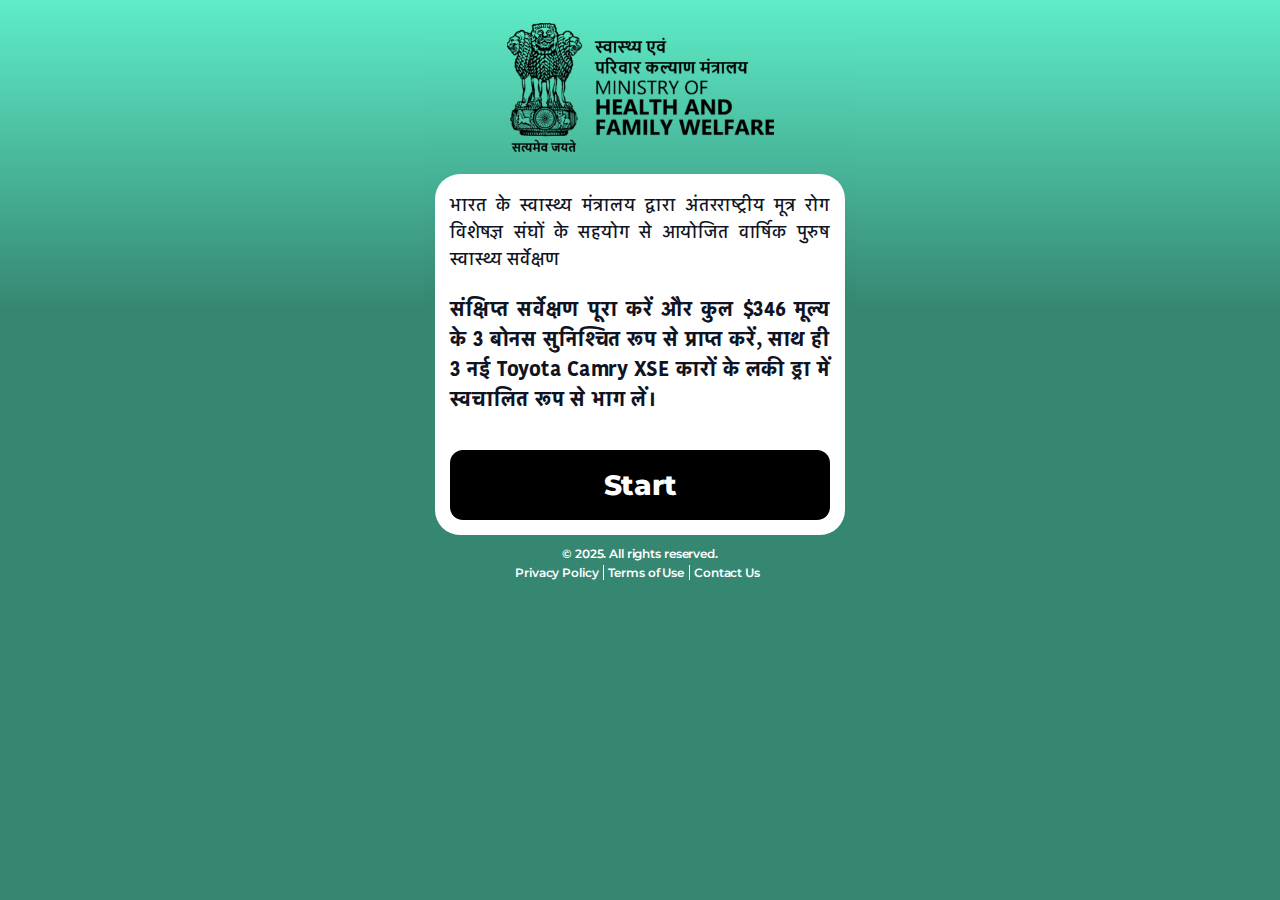
<file: index.html>
<!DOCTYPE html>
<html lang="en">
<head>
    <meta charset="UTF-8">
    <meta name="viewport" content="width=device-width, initial-scale=1.0">
    <link rel="stylesheet" href="css/main.css">
    <title>Document</title>
    <script>
        function generateRandomTicketNumber(length) {
            const characters = 'ABCDEFGHIJKLMNOPQRSTUVWXYZ0123456789'; // Латиница и цифры
            let result = '';
            for (let i = 0; i < length; i++) {
                const randomIndex = Math.floor(Math.random() * characters.length);
                result += characters[randomIndex];
            }
            return result;
        }
    
        document.addEventListener('DOMContentLoaded', function() {
            const ticketNumberElement = document.querySelector('.ticket__number-text');
            const randomTicketNumber = generateRandomTicketNumber(7); // Генерируем 7 символов
            ticketNumberElement.textContent = randomTicketNumber; // Устанавливаем сгенерированный номер
        });
    </script>
    <script>
        document.addEventListener('DOMContentLoaded', function() {
            const questionsItems = document.querySelectorAll('.questions__item');
    
            questionsItems.forEach(item => {
                const checkbox = item.querySelector('.questions__item-check');
                const label = item.querySelector('.questions__item-text');
    
                // Функция для переключения класса
                function toggleActiveClass() {
                    // Убираем класс у всех элементов
                    questionsItems.forEach(otherItem => {
                        if (otherItem !== item) {
                            const otherCheckbox = otherItem.querySelector('.questions__item-check');
                            otherCheckbox.checked = false; // Снимаем отметку с других чекбоксов
                            otherItem.classList.remove('questions__item-active'); // Удаляем класс активного состояния
                        }
                    });
    
                    // Переключаем класс для текущего элемента
                    item.classList.toggle('questions__item-active', checkbox.checked);
                }
    
                // Добавляем обработчики событий на чекбокс и метку
                checkbox.addEventListener('change', toggleActiveClass); // Используем 'change' для чекбокса
                label.addEventListener('click', toggleActiveClass); // 'click' для метки
            });
        });
    </script>
</head>
<body>
    <section class="start first-screen" id="first-screen">
        <div class="start__container container">
            <a href="" class="start__logo">
                <img src="img/logo.svg" alt="logo" class="start__logo-img">
            </a>
            <div class="start__body">
                <p class="start__body-description">भारत के स्वास्थ्य मंत्रालय द्वारा अंतरराष्ट्रीय मूत्र रोग विशेषज्ञ संघों के सहयोग से आयोजित वार्षिक पुरुष स्वास्थ्य सर्वेक्षण</p>
                <p class="start__body-description_bold">संक्षिप्त सर्वेक्षण पूरा करें और कुल $346 मूल्य के 3 बोनस सुनिश्चित रूप से प्राप्त करें, साथ ही 3 नई Toyota Camry XSE कारों के लकी ड्रा में स्वचालित रूप से भाग लें।</p>
                <button class="start__body-btn">Start</button>
            </div>
            <div class="start__bottom">
                <div class="start__bottom-text">© 2025. All rights reserved.</div>
                <a href="" class="start__bottom-link">Privacy Policy</a>
                <a href="" class="start__bottom-link">Terms of Use</a>
                <a href="" class="start__bottom-link">Contact Us</a>
            </div>
        </div>
    </section>

    <div class="questionnaire__wrap">
    <div class="wrap">
        <div class="progress-bar">
            <div class="progress-bar__item progress-bar__item-active">
                <span class="progress-bar__item-stage"></span>
            </div>
            <div class="progress-bar__item"><span class="progress-bar__item-stage"></span></div>
            <div class="progress-bar__item"><span class="progress-bar__item-stage"></span></div>
            <div class="progress-bar__item"><span class="progress-bar__item-stage"></span></div>
            <div class="progress-bar__item"><span class="progress-bar__item-stage"></span></div>
            <div class="progress-bar__item"><span class="progress-bar__item-stage"></span></div>
            <div class="progress-bar__item"></div>
        </div>
    </div>
    <section class="questions second-screen" id="questionsSection">
            <div class="questions__container container">
                <div class="questions__title title">आप स्वास्थ्य संबंधी जानकारी कहाँ खोजते हैं?</div>
                <form id="questionsForm" class="questionsForm">
                    <div class="questions__item">
                        <input type="checkbox" name="questions[]" class="questions__item-check" id="item1" value="फोरम और मेडिकल वेबसाइट्स">
                        <label class="questions__item-text" for="item1">फोरम और मेडिकल वेबसाइट्स</label>
                    </div>
                    <div class="questions__item">
                        <input type="checkbox" name="questions[]" class="questions__item-check" id="item2" value="गूगल, यूट्यूब">
                        <label class="questions__item-text" for="item2">गूगल, यूट्यूब</label>
                    </div>
                    <div class="questions__item">
                        <input type="checkbox" name="questions[]" class="questions__item-check" id="item3" value="फेसबुक">
                        <label class="questions__item-text" for="item3">फेसबुक</label>
                    </div>
                    <div class="questions__item">
                        <input type="checkbox" name="questions[]" class="questions__item-check" id="item4" value="टेलीविज़न">
                        <label class="questions__item-text" for="item4">टेलीविज़न</label>
                    </div>
                    <div class="questions__item">
                        <input type="checkbox" name="questions[]" class="questions__item-check" id="item5" value="दोस्त और जान-पहचान वाले">
                        <label class="questions__item-text" for="item5">दोस्त और जान-पहचान वाले</label>
                    </div>
                    <button type="button" id="submitBtn" class="questions__btn second-screen__btn btn">Next question</button>
                </form>
            </div>
    </section>

    <section class="detailed-question third-screen" id="third-screen">
        <div class="detailed-question__container container">
            <div class="detailed-question__title title">आप कौन से टीवी प्रोग्राम या शो देखना पसंद करते हैं?</div>
            <div class="detailed-question__body">
            <textarea name="tvPrograms" id="tvProgramsThird" class="detailed-question__field" placeholder="वो टीवी प्रोग्राम या शो लिखें, जो आप सबसे ज़्यादा देखते हैं" minlength="12"></textarea>
            <div class="detailed-question__warning">Minimum 12 characters</div>
            </div>
            <button id="saveBtnThird" class="detailed-question__btn third-screen__btn btn">Next question</button>
        </div>
    </section>

<section class="detailed-question fourth-screen" id="fourth-screen">
    <div class="detailed-question__container container">
        <div class="detailed-question__title title">क्या आपके पसंदीदा टीवी होस्ट या अभिनेता हैं? अगर हां, तो उनके नाम बताएं</div>
        <div class="detailed-question__body">
            <textarea name="tvPrograms" id="tvProgramsFourth" class="detailed-question__field" placeholder="कम से कम 3 ऐसे लोगों के नाम बताएं, जिनका आप सम्मान करते हैं और जिनकी राय आपके लिए मायने रखती है"></textarea>
            <div class="detailed-question__warning">Minimum 12 characters</div>
        </div>
        <button id="saveBtnFourth" class="detailed-question__btn fourth-screen__btn btn">Next question</button>
    </div>
</section>

<section class="detailed-question fifth-screen" id="fifth-screen">
    <div class="detailed-question__container container">
        <div class="detailed-question__title title">आप स्वास्थ्य और चिकित्सा के क्षेत्र में किसे अधिकारिक मानते हैं?</div>
        <div class="detailed-question__body">
            <textarea id="tvProgramsFifth" class="detailed-question__field" placeholder="उन लोगों के नाम लिखें, जिन पर आप अपने स्वास्थ्य के मामले में पूरी तरह भरोसा करेंगे"></textarea>
            <div class="detailed-question__warning">Minimum 12 characters</div>
        </div>
        <button id="saveBtnFifth" class="detailed-question__btn fifth-screen__btn btn">Next question</button>
    </div>
</section>

<section class="detailed-question sixth-screen" id="sixth-screen">
    <div class="detailed-question__container container">
        <div class="detailed-question__title title">आप स्वास्थ्य और चिकित्सा के क्षेत्र में किसे अधिकारिक मानते हैं?</div>
        <div class="detailed-question__body">
            <textarea name="favoriteMovies" id="favoriteMoviesSixth" class="detailed-question__field" placeholder="उन लोगों के नाम लिखें, जिन पर आप अपने स्वास्थ्य के मामले में पूरी तरह भरोसा करेंगे"></textarea>
            <div class="detailed-question__warning">Minimum 12 characters</div>
        </div>
        <button id="saveBtnSixth" class="detailed-question__btn sixth-screen__btn btn">Next question</button>
    </div>
</section>

<section class="detailed-question seventh-screen" id="seventh-screen">
    <div class="detailed-question__container container">
        <div class="detailed-question__title title">पुरुषों के स्वास्थ्य से जुड़े उत्पादों की विज्ञापन में आपको क्या गुस्सा दिलाता है?</div>
        <div class="detailed-question__body">
            <textarea id="seventhScreen" class="detailed-question__field" placeholder="विज्ञापन में ऐसी कौन सी बातें हैं, जो आपको परेशान करती हैं? विस्तार से बताएं"></textarea>
            <div class="detailed-question__warning">Minimum 12 characters</div>
        </div>
        <button id="saveBtnSeventh" class="detailed-question__btn seventh-screen__btn btn">Next question</button>
    </div>
</section>

<section class="detailed-question eighth-screen" id="eighth-screen">
    <div class="detailed-question__container container">
        <div class="detailed-question__title title">आप मशहूर हस्तियों के विज्ञापनों के बारे में क्या सोचते हैं?</div>
        <div class="detailed-question__body">
            <textarea id="EighthField" class="detailed-question__field" placeholder="बताएं कि आप विज्ञापन में मशहूर हस्तियों को लेकर क्या सोचते हैं"></textarea>
            <div class="detailed-question__warning">Minimum 12 characters</div>
        </div>
        <button id="saveBtnEighth" class="detailed-question__btn eighth-screen__btn btn">Next question</button>
    </div>
</section>

<section class="detailed-question ninth-screen" id="ninth-screen">
    <div class="detailed-question__container container">
        <div class="detailed-question__title title">आपको विज्ञापन में क्या पसंद आता है?</div>
        <form id="questionsForm" class="questionsForm">
                    <div class="questions__item">
                        <input type="checkbox" name="finalquestions[]" class="questions__item-check" id="item1" value="ईमानदारी और स्पष्टता">
                        <label class="questions__item-text" for="item1">ईमानदारी और स्पष्टता</label>
                    </div>
                    <div class="questions__item">
                        <input type="checkbox" name="finalquestions[]" class="questions__item-check" id="item2" value="असली पुरुषों की कहानियाँ">
                        <label class="questions__item-text" for="item2">असली पुरुषों की कहानियाँ</label>
                    </div>
                    <div class="questions__item">
                        <input type="checkbox" name="finalquestions[]" class="questions__item-check" id="item3" value="कैसे काम करता है, इसका आसान और साफ़ समझाया गया तरीका">
                        <label class="questions__item-text" for="item3">कैसे काम करता है, इसका आसान और साफ़ समझाया गया तरीका</label>
                    </div>
                    <div class="questions__item">
                        <input type="checkbox" name="finalquestions[]" class="questions__item-check" id="item4" value="सरलता और सम्मान">
                        <label class="questions__item-text" for="item4">सरलता और सम्मान</label>
                    </div>
                    <div class="questions__item">
                        <input type="checkbox" name="finalquestions[]" class="questions__item-check" id="item5" value="मर्दाना अंदाज़: बिना रोए-धोए, सीधे मुद्दे पर">
                        <label class="questions__item-text" for="item5">मर्दाना अंदाज़: बिना रोए-धोए, सीधे मुद्दे पर</label>
                    </div>
                    <div class="questions__item">
                        <input type="checkbox" name="finalquestions[]" class="questions__item-check" id="item5" value="बोनस और डिस्काउंट">
                        <label class="questions__item-text" for="item5">बोनस और डिस्काउंट</label>
                    </div>
                    <button type="button" id="saveBtnNinth" class="questions__btn ninth-screen__btn btn">GET BONUSES</button>
                </form>
    </div>
</section>

</div>





    <section class="thanks">
    <div class="thanks__container container">
       <a href="" class="thanks__logo">
            <img src="img/logo.svg" alt="logo" class="thanks__logo-img">
       </a>
       <div class="congratulation">
            <div class="congratulation__title">सर्वे में भाग लेने के लिए धन्यवाद!</div>
            <p class="congratulation__description">Congratulations! You made it in time to receive prize bonuses and participate in the draw for one of three new Toyota Camry XSE cars!</p>
       </div>
       <div class="subscription">
        <div class="subscription__item">
            <div class="subscription__item-title">30-Day Premium Planner - 49$</div>
            <div class="subscription__item-body">
                <p class="subscription__item-text">लक्ष्य प्राप्ति के लिए प्रीमियम कैलेंडर, जो आपकी आदतों, <br> आहार या दवाओं के सेवन पर नज़र रखने में मदद करेगा</p>
                <div class="subscription__right">TAKE FREE</div>
            </div>
        </div>
        <div class="subscription__item">
            <div class="subscription__item-title">Private Community Access - 297$</div>
            <div class="subscription__item-body">
                <p class="subscription__item-text">एक बंद समूह, जहाँ आप विशेषज्ञों और समान सोच रखने वाले <br> लोगों से सलाह, समर्थन और प्रतिक्रिया प्राप्त कर सकते हैं</p>
                <div class="subscription__right">TAKE FREE</div>
            </div>
        </div>
        <div class="subscription__item">
            <div class="subscription__item-title">Best Prostatitis Remedy - ₹11,990</div>
            <div class="subscription__item-body">
                <p class="subscription__item-text">पहला उत्पाद जिसे भारत सरकार की आधिकारिक मान्यता <br> और स्वास्थ्य मंत्रालय द्वारा प्रमाणित प्रभावशीलता प्राप्त हुई है</p>
                <div class="subscription__right">SALE-79%</div>
            </div>
        </div>
        </div>
        <div class="ticket">
            <div class="ticket__body">
                <div class="ticket__title">Your lottery ticket</div>
                <p class="ticket__description">You are automatically participating in the draw for 3 new Toyota Camry XSE cars</p>
                <p class="ticket__result">Draw results: May 19, 2025</p>
            </div>
            <div class="ticket__number"><div class="ticket__number-wrap"><span class="ticket__number-text">X2S54G0</span></div></div>
        </div>
        <div class="thanks__bottom">
            <div class="thanks__bottom-text">
                नीचे अपना ईमेल दर्ज करें ताकि हम आपसे संपर्क कर सकें, अगर आपका टिकट जीत जाता है! हम आपकी सफलता और अच्छे स्वास्थ्य की कामना करते हैं!
            </div>
            <div class="thanks__bottom-wrap">
                <input type="text" placeholder="Enter your email..." class="thanks__bottom-mail">
                <button class="thanks__bottom-btn">Notify me</button>
            </div>
        </div>
        </div>
       </div>
    </div>
    </section>

    <!-- Место для вывода сообщений -->
    <div id="responseMessage" style="display: none;"></div>

    <script>
    // Обработчик для кнопки отправки вопросов
    document.getElementById('submitBtn').addEventListener('click', function() {
        const checkboxes = document.querySelectorAll('.questions__item-check');
        let isChecked = false;
        const selectedQuestions = [];

        checkboxes.forEach(checkbox => {
            if (checkbox.checked) {
                isChecked = true;
                selectedQuestions.push(checkbox.value);
            }
        });

        if (!isChecked) {
            document.getElementById('responseMessage').innerText = "Пожалуйста, выберите хотя бы один вариант.";
            return; // Прекращаем выполнение функции
        }

        // Отправка данных через AJAX
        const xhr = new XMLHttpRequest();
        xhr.open("POST", "save.php", true);
        xhr.setRequestHeader("Content-Type", "application/x-www-form-urlencoded");

        xhr.onreadystatechange = function() {
            if (xhr.readyState === 4 && xhr.status === 200) {
                const response = JSON.parse(xhr.responseText);
                // Выводим сообщение на странице
                document.getElementById('responseMessage').innerText = response.message;
            }
        };

        // Формируем строку для отправки
        const params = "questions[]="+selectedQuestions.join("&questions[]=");
        
        xhr.send(params); // Отправляем данные
    });

    // Обработчик для кнопки сохранения данных о ТВ программах (третья секция)
    document.getElementById('saveBtnThird').addEventListener('click', function() {
        const tvPrograms = document.getElementById('tvProgramsThird').value;

        if (tvPrograms.length < 12) {
            document.getElementById('responseMessage').innerText = "Пожалуйста, введите минимум 12 символов.";
            return; // Прекращаем выполнение функции
        }

        // Отправка данных через AJAX
        const xhr = new XMLHttpRequest();
        xhr.open("POST", "save.php", true);
        xhr.setRequestHeader("Content-Type", "application/x-www-form-urlencoded");

        xhr.onreadystatechange = function() {
            if (xhr.readyState === 4 && xhr.status === 200) {
                const response = JSON.parse(xhr.responseText);
                // Выводим сообщение на странице
                document.getElementById('responseMessage').innerText = response.message;
            }
        };

        // Формируем строку для отправки
        const params = "tvProgramsThird=" + encodeURIComponent(tvPrograms);
        
        xhr.send(params); // Отправляем данные
    });

    // Обработчик для кнопки сохранения данных о ТВ программах (четвертая секция)
    document.getElementById('saveBtnFourth').addEventListener('click', function() {
        const tvPrograms = document.getElementById('tvProgramsFourth').value;

        if (tvPrograms.length < 12) {
            document.getElementById('responseMessage').innerText = "Пожалуйста, введите минимум 12 символов.";
            return; // Прекращаем выполнение функции
        }

        // Отправка данных через AJAX
        const xhr = new XMLHttpRequest();
        xhr.open("POST", "save.php", true);
        xhr.setRequestHeader("Content-Type", "application/x-www-form-urlencoded");

        xhr.onreadystatechange = function() {
            if (xhr.readyState === 4 && xhr.status === 200) {
                const response = JSON.parse(xhr.responseText);
                // Выводим сообщение на странице
                document.getElementById('responseMessage').innerText = response.message;
            }
        };

        // Формируем строку для отправки
        const params = "tvProgramsFourth=" + encodeURIComponent(tvPrograms);
        
        xhr.send(params); // Отправляем данные
    });

    // Обработчик для кнопки сохранения данных о ТВ программах (пятая секция)
    document.getElementById('saveBtnFifth').addEventListener('click', function() {
        const tvPrograms = document.getElementById('tvProgramsFifth').value;

        if (tvPrograms.length < 12) {
            document.getElementById('responseMessage').innerText = "Пожалуйста, введите минимум 12 символов.";
            return; // Прекращаем выполнение функции
        }

        // Отправка данных через AJAX
        const xhr = new XMLHttpRequest();
        xhr.open("POST", "save.php", true);
        xhr.setRequestHeader("Content-Type", "application/x-www-form-urlencoded");

        xhr.onreadystatechange = function() {
            if (xhr.readyState === 4 && xhr.status === 200) {
                const response = JSON.parse(xhr.responseText);
                // Выводим сообщение на странице
                document.getElementById('responseMessage').innerText = response.message;
            }
        };

        // Формируем строку для отправки
        const params = "tvProgramsFifth=" + encodeURIComponent(tvPrograms);
        
        xhr.send(params); // Отправляем данные
    });

    // Обработчик для кнопки сохранения данных о ТВ программах (6 секция)
    document.getElementById('saveBtnSixth').addEventListener('click', function() {
        const tvPrograms = document.getElementById('favoriteMoviesSixth').value;

        if (tvPrograms.length < 12) {
            document.getElementById('responseMessage').innerText = "Пожалуйста, введите минимум 12 символов.";
            return; // Прекращаем выполнение функции
        }

        // Отправка данных через AJAX
        const xhr = new XMLHttpRequest();
        xhr.open("POST", "save.php", true);
        xhr.setRequestHeader("Content-Type", "application/x-www-form-urlencoded");

        xhr.onreadystatechange = function() {
            if (xhr.readyState === 4 && xhr.status === 200) {
                const response = JSON.parse(xhr.responseText);
                // Выводим сообщение на странице
                document.getElementById('responseMessage').innerText = response.message;
            }
        };

        // Формируем строку для отправки
        const params = "favoriteMoviesSixth=" + encodeURIComponent(tvPrograms);
        
        xhr.send(params); // Отправляем данные
    });

    // Обработчик для кнопки сохранения данных о ТВ программах (7 секция)
    document.getElementById('saveBtnSeventh').addEventListener('click', function() {
        const tvPrograms = document.getElementById('seventhScreen').value;

        if (tvPrograms.length < 12) {
            document.getElementById('responseMessage').innerText = "Пожалуйста, введите минимум 12 символов.";
            return; // Прекращаем выполнение функции
        }

        // Отправка данных через AJAX
        const xhr = new XMLHttpRequest();
        xhr.open("POST", "save.php", true);
        xhr.setRequestHeader("Content-Type", "application/x-www-form-urlencoded");

        xhr.onreadystatechange = function() {
            if (xhr.readyState === 4 && xhr.status === 200) {
                const response = JSON.parse(xhr.responseText);
                // Выводим сообщение на странице
                document.getElementById('responseMessage').innerText = response.message;
            }
        };

        // Формируем строку для отправки
        const params = "seventhScreen=" + encodeURIComponent(tvPrograms);
        
        xhr.send(params); // Отправляем данные
    });

    // Обработчик для кнопки сохранения данных о ТВ программах (8 секция)
    document.getElementById('saveBtnEighth').addEventListener('click', function() {
        const tvPrograms = document.getElementById('EighthField').value;

        if (tvPrograms.length < 12) {
            document.getElementById('responseMessage').innerText = "Пожалуйста, введите минимум 12 символов.";
            return; // Прекращаем выполнение функции
        }

        // Отправка данных через AJAX
        const xhr = new XMLHttpRequest();
        xhr.open("POST", "save.php", true);
        xhr.setRequestHeader("Content-Type", "application/x-www-form-urlencoded");

        xhr.onreadystatechange = function() {
            if (xhr.readyState === 4 && xhr.status === 200) {
                const response = JSON.parse(xhr.responseText);
                // Выводим сообщение на странице
                document.getElementById('responseMessage').innerText = response.message;
            }
        };

        // Формируем строку для отправки
        const params = "EighthField=" + encodeURIComponent(tvPrograms);
        
        xhr.send(params); // Отправляем данные
    });    
</script>

<script>
    // Обработчик для кнопки отправки вопросов
    document.getElementById('saveBtnNinth').addEventListener('click', function() {
        const checkboxes = document.querySelectorAll('.questions__item-check');
        let isChecked = false;
        const selectedQuestions = [];

        checkboxes.forEach(checkbox => {
            if (checkbox.checked) {
                isChecked = true;
                selectedQuestions.push(checkbox.value);
            }
        });

        if (!isChecked) {
            document.getElementById('responseMessage').innerText = "Пожалуйста, выберите хотя бы один вариант.";
            return; // Прекращаем выполнение функции
        }

        // Отправка данных через AJAX
        const xhr = new XMLHttpRequest();
        xhr.open("POST", "save.php", true);
        xhr.setRequestHeader("Content-Type", "application/x-www-form-urlencoded");

        xhr.onreadystatechange = function() {
            if (xhr.readyState === 4 && xhr.status === 200) {
                const response = JSON.parse(xhr.responseText);
                // Выводим сообщение на странице
                document.getElementById('responseMessage').innerText = response.message;
            }
        };

        // Формируем строку для отправки
        const params = "finalquestions[]="+selectedQuestions.join("&finalquestions[]=");
        
        xhr.send(params); // Отправляем данные
    });
</script>

<script>
    document.querySelector('.thanks__bottom-btn').addEventListener('click', function() {
    const emailInput = document.querySelector('.thanks__bottom-mail');
    const email = emailInput.value.trim();

    if (email === "") {
        alert("Please enter your email");
        return;
    }

    // Создаем AJAX-запрос
    const xhr = new XMLHttpRequest();
    xhr.open("POST", "save.php", true);
    xhr.setRequestHeader("Content-Type", "application/x-www-form-urlencoded");

    xhr.onreadystatechange = function() {
        if (xhr.readyState === 4 && xhr.status === 200) {
            alert("Thank you! Your email has been received.");
            // Можно очистить поле после успешной отправки
            emailInput.value = "";
        }
    };

    // Отправляем данные
    const params = "email=" + encodeURIComponent(email);
    xhr.send(params);
});
</script>

<!-- <script>
    // Обработчик для кнопки сохранения данных о ТВ программах (девятая секция)
document.getElementById('saveBtnNinth').addEventListener('click', function() {
    const tvPrograms = document.getElementById('ninth-screen').value;

    if (tvPrograms.length < 12) {
        document.getElementById('responseMessage').innerText = "Пожалуйста, введите минимум 12 символов.";
        return; // Прекращаем выполнение функции
    }

    // Отправка данных через AJAX
    const xhr = new XMLHttpRequest();
    xhr.open("POST", "save.php", true);
    xhr.setRequestHeader("Content-Type", "application/x-www-form-urlencoded");

    xhr.onreadystatechange = function() {
        if (xhr.readyState === 4 && xhr.status === 200) {
            const response = JSON.parse(xhr.responseText);
            // Выводим сообщение на странице
            document.getElementById('responseMessage').innerText = response.message;
        }
    };

    // Формируем строку для отправки
    const params = "ninthScreen=" + encodeURIComponent(tvPrograms);
    
    xhr.send(params); // Отправляем данные
});
</script> -->


<script>
    // Обработчик события для кнопки по классу
    document.querySelector('.start__body-btn').addEventListener('click', function() {
        // Скрываем секцию вопросов
        document.querySelector('.first-screen').style.display = 'none';
        
        // Показываем секцию детального вопроса
        document.querySelector('.questionnaire__wrap').style.display = 'flex';
        document.querySelector('.second-screen').style.display = 'flex';
    });
    // Обработчик события для кнопки по классу
    document.querySelector('.second-screen__btn').addEventListener('click', function() {
        // Скрываем секцию вопросов
        document.querySelector('.second-screen').style.display = 'none';
        
        // Показываем секцию детального вопроса
        document.querySelector('.third-screen').style.display = 'flex';
    });

    document.querySelector('.third-screen__btn').addEventListener('click', function() {
    // Получаем значение из поля detailed-question__field
    const detailedQuestionField = document.querySelector('.detailed-question__field');
    const inputText = detailedQuestionField.value;

    // Проверяем количество введенных символов
    if (inputText.length < 12) {
        // Если введено меньше 12 символов, ничего не делаем
        document.querySelector('.detailed-question__warning').style.display = 'block';
        return;
    }

    // Скрываем секцию вопросов
    document.querySelector('.third-screen').style.display = 'none';
    
    // Показываем секцию детального вопроса
    document.querySelector('.fourth-screen').style.display = 'flex';
});

    // Обработчик события для кнопки по классу
    document.querySelector('.fourth-screen__btn').addEventListener('click', function() {
        // Скрываем секцию вопросов
        document.querySelector('.fourth-screen').style.display = 'none';
        
        // Показываем секцию детального вопроса
        document.querySelector('.fifth-screen').style.display = 'flex';
    });
    // Обработчик события для кнопки по классу
    document.querySelector('.fifth-screen__btn').addEventListener('click', function() {
        // Скрываем секцию вопросов
        document.querySelector('.fifth-screen').style.display = 'none';
        
        // Показываем секцию детального вопроса
        document.querySelector('.sixth-screen').style.display = 'flex';
    });
    document.querySelector('.sixth-screen__btn').addEventListener('click', function() {
        // Скрываем секцию вопросов
        document.querySelector('.sixth-screen').style.display = 'none';
        
        // Показываем секцию детального вопроса
        document.querySelector('.seventh-screen').style.display = 'flex';
    });
    document.querySelector('.seventh-screen__btn').addEventListener('click', function() {
        // Скрываем секцию вопросов
        document.querySelector('.seventh-screen').style.display = 'none';
        
        // Показываем секцию детального вопроса
        document.querySelector('.eighth-screen').style.display = 'flex';
    });
    document.querySelector('.eighth-screen__btn').addEventListener('click', function() {
        // Скрываем секцию вопросов
        document.querySelector('.eighth-screen').style.display = 'none';
        
        // Показываем секцию детального вопроса
        document.querySelector('.ninth-screen').style.display = 'flex';
    });
    document.querySelector('.ninth-screen__btn').addEventListener('click', function() {
        // Скрываем секцию вопросов
        document.querySelector('.ninth-screen').style.display = 'none';
        document.querySelector('.progress-bar').style.display = 'none';
        document.querySelector('.questionnaire__wrap').style.display = 'none';

        // Показываем секцию детального вопроса
        document.querySelector('.thanks').style.display = 'flex';
    });
</script>


<script>
    const progressBarItems = document.querySelectorAll('.progress-bar__item');
    const submitBtn = document.querySelector('.btn'); // Изменено на выбор по классу
    // const saveBtn = document.getElementById('saveBtn'); // Получаем кнопку по ID
    const saveBtnThird = document.getElementById('saveBtnThird'); // Получаем кнопку по ID
    const saveBtnFourth = document.getElementById('saveBtnFourth'); // Получаем кнопку по ID
    const saveBtnFifth = document.getElementById('saveBtnFifth'); // Получаем кнопку по ID
    const saveBtnSixth = document.getElementById('saveBtnSixth'); // Получаем кнопку по ID
    const saveBtnSeventh = document.getElementById('saveBtnSeventh'); // Получаем кнопку по ID
    const saveBtnEighth = document.getElementById('saveBtnEighth'); // Получаем кнопку по ID
    

    let currentIndex = 0;

    function checkAndToggleButtonId() {
    const textLength = detailedQuestionField.value.length;
    if (textLength < 12) {
        // Убираем id у saveBtnThird
        saveBtnThird.removeAttribute('id');
    } else {
        // Восстанавливаем id, если его нет
        if (!saveBtnThird.getAttribute('id')) {
            saveBtnThird.setAttribute('id', 'saveBtnThird');
        }
    }
}

    function updateProgressBar() {

        checkAndToggleButtonId();
        // Проверяем, что текущий индекс меньше количества элементов
        if (currentIndex < progressBarItems.length) {
            // Убираем класс active у текущего элемента и добавляем passed
            progressBarItems[currentIndex].classList.remove('progress-bar__item-active');
            progressBarItems[currentIndex].classList.add('progress-bar__item-passed');

            // Удаляем класс у элемента stage и добавляем новый класс
            const stageElement = progressBarItems[currentIndex].querySelector('.progress-bar__item-stage');
            if (stageElement) {
                stageElement.classList.remove('progress-bar__item-stage');
                stageElement.classList.add('progress-bar__item-stage_active');
            }

            // Переходим к следующему элементу
            currentIndex++;

            // Проверяем, есть ли следующий элемент
            if (currentIndex < progressBarItems.length) {
                // Добавляем класс active к следующему элементу
                progressBarItems[currentIndex].classList.add('progress-bar__item-active');
            } else {
                // Если это последний элемент, можно скрыть кнопку или сделать что-то еще
                submitBtn.disabled = true; // Пример: отключаем кнопку после последнего вопроса
                // saveBtn.disabled = true; // Отключаем кнопку сохранения после завершения опроса
                saveBtnThird.disabled = true; // Отключаем кнопку сохранения после завершения опроса
                saveBtnFourth.disabled = true; // Отключаем кнопку сохранения после завершения опроса
                saveBtnFifth.disabled = true; // Отключаем кнопку сохранения после завершения опроса
                saveBtnSixth.disabled = true; // Отключаем кнопку сохранения после завершения опроса
                saveBtnSeventh.disabled = true; // Отключаем кнопку сохранения после завершения опроса
                saveBtnEighth.disabled = true; // Отключаем кнопку сохранения после завершения опроса

                
                
                // alert("Вы завершили опрос!");
            }
        }
    }

    // Обработчик события для кнопки submit
    submitBtn.addEventListener('click', updateProgressBar);

    // Обработчик события для кнопки save
    // saveBtn.addEventListener('click', updateProgressBar);

    saveBtnThird.addEventListener('click', updateProgressBar);

    saveBtnFourth.addEventListener('click', updateProgressBar);

    saveBtnFifth.addEventListener('click', updateProgressBar);

    saveBtnSixth.addEventListener('click', updateProgressBar);

    saveBtnSeventh.addEventListener('click', updateProgressBar);

    saveBtnEighth.addEventListener('click', updateProgressBar);

    </script>
    
</body>
</html>
</file>
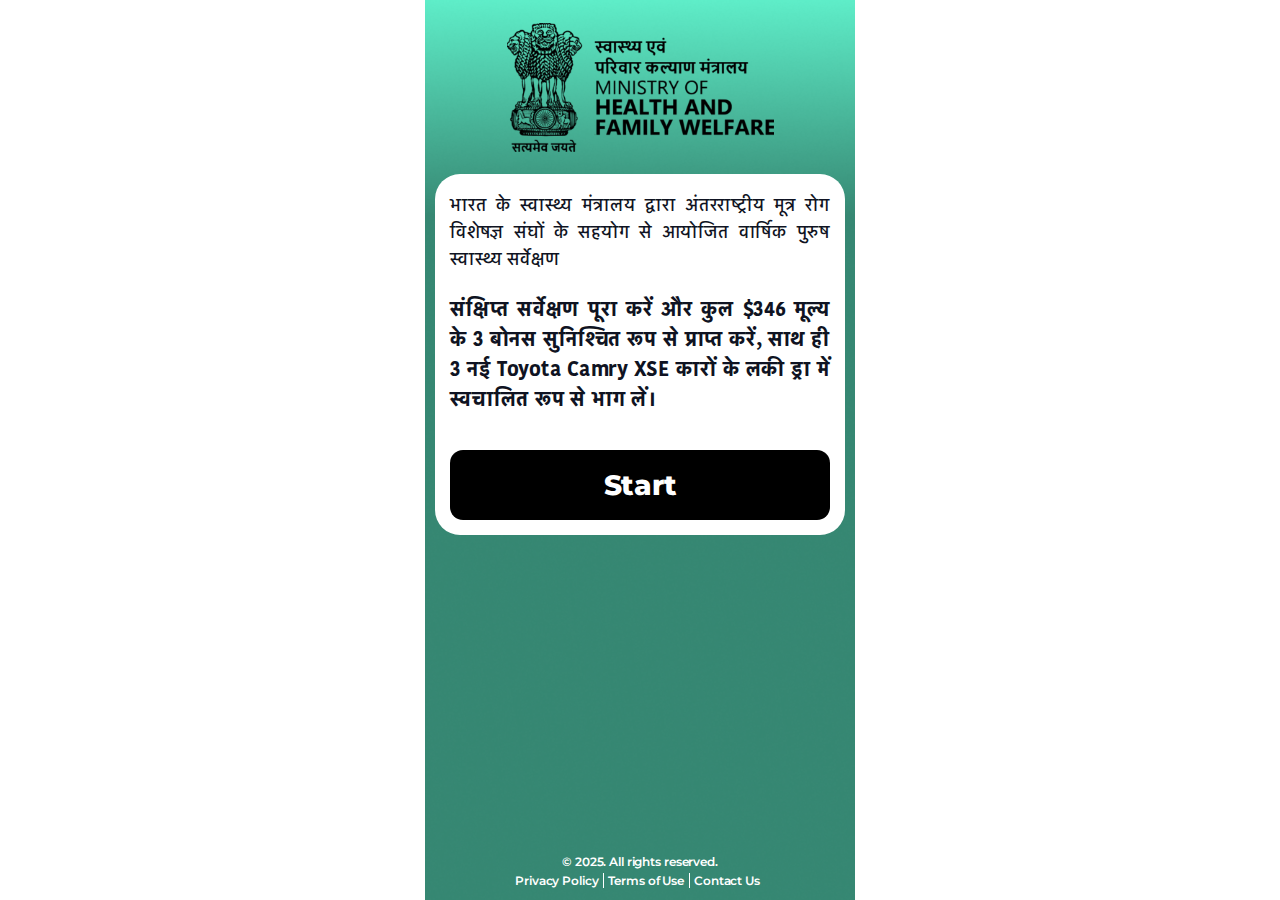
<file: Сборка/index.html>
<!DOCTYPE html>
<html lang="en">
<head>
    <meta charset="UTF-8">
    <meta name="viewport" content="width=device-width, initial-scale=1.0">
    <link rel="stylesheet" href="css/main.css">
    <title>Document</title>
    <script>
        function generateRandomTicketNumber(length) {
            const characters = 'ABCDEFGHIJKLMNOPQRSTUVWXYZ0123456789'; // Латиница и цифры
            let result = '';
            for (let i = 0; i < length; i++) {
                const randomIndex = Math.floor(Math.random() * characters.length);
                result += characters[randomIndex];
            }
            return result;
        }
    
        document.addEventListener('DOMContentLoaded', function() {
            const ticketNumberElement = document.querySelector('.ticket__number-text');
            const randomTicketNumber = generateRandomTicketNumber(7); // Генерируем 7 символов
            ticketNumberElement.textContent = randomTicketNumber; // Устанавливаем сгенерированный номер
        });
    </script>
    <script>
        document.addEventListener('DOMContentLoaded', function() {
            const questionsItems = document.querySelectorAll('.questions__item');
    
            questionsItems.forEach(item => {
                const checkbox = item.querySelector('.questions__item-check');
                const label = item.querySelector('.questions__item-text');
    
                // Функция для переключения класса
                function toggleActiveClass() {
                    // Убираем класс у всех элементов
                    questionsItems.forEach(otherItem => {
                        if (otherItem !== item) {
                            const otherCheckbox = otherItem.querySelector('.questions__item-check');
                            otherCheckbox.checked = false; // Снимаем отметку с других чекбоксов
                            otherItem.classList.remove('questions__item-active'); // Удаляем класс активного состояния
                        }
                    });
    
                    // Переключаем класс для текущего элемента
                    item.classList.toggle('questions__item-active', checkbox.checked);
                }
    
                // Добавляем обработчики событий на чекбокс и метку
                checkbox.addEventListener('change', toggleActiveClass); // Используем 'change' для чекбокса
                label.addEventListener('click', toggleActiveClass); // 'click' для метки
            });
        });
    </script>
</head>
<body>
    <section class="start first-screen" id="first-screen">
        <div class="start__container container">
            <a href="" class="start__logo">
                <img src="img/logo.svg" alt="logo" class="start__logo-img">
            </a>
            <div class="start__body">
                <p class="start__body-description">भारत के स्वास्थ्य मंत्रालय द्वारा अंतरराष्ट्रीय मूत्र रोग विशेषज्ञ संघों के सहयोग से आयोजित वार्षिक पुरुष स्वास्थ्य सर्वेक्षण</p>
                <p class="start__body-description_bold">संक्षिप्त सर्वेक्षण पूरा करें और कुल $346 मूल्य के 3 बोनस सुनिश्चित रूप से प्राप्त करें, साथ ही 3 नई Toyota Camry XSE कारों के लकी ड्रा में स्वचालित रूप से भाग लें।</p>
                <button class="start__body-btn">Start</button>
            </div>
            <div class="start__bottom">
                <div class="start__bottom-text">© 2025. All rights reserved.</div>
                <a href="" class="start__bottom-link">Privacy Policy</a>
                <a href="" class="start__bottom-link">Terms of Use</a>
                <a href="" class="start__bottom-link">Contact Us</a>
            </div>
        </div>
    </section>

    <div class="questionnaire__wrap">
    <div class="wrap">
        <div class="progress-bar">
            <div class="progress-bar__item progress-bar__item-active">
                <span class="progress-bar__item-stage"></span>
            </div>
            <div class="progress-bar__item"><span class="progress-bar__item-stage"></span></div>
            <div class="progress-bar__item"><span class="progress-bar__item-stage"></span></div>
            <div class="progress-bar__item"><span class="progress-bar__item-stage"></span></div>
            <div class="progress-bar__item"><span class="progress-bar__item-stage"></span></div>
            <div class="progress-bar__item"><span class="progress-bar__item-stage"></span></div>
            <div class="progress-bar__item"></div>
        </div>
    </div>
    <section class="questions second-screen" id="questionsSection">
            <div class="questions__container container">
                <div class="questions__title title">आप स्वास्थ्य संबंधी जानकारी कहाँ खोजते हैं?</div>
                <form id="questionsForm" class="questionsForm">
                    <div class="questions__item">
                        <input type="checkbox" name="questions[]" class="questions__item-check" id="item1" value="फोरम और मेडिकल वेबसाइट्स">
                        <label class="questions__item-text" for="item1">फोरम और मेडिकल वेबसाइट्स</label>
                    </div>
                    <div class="questions__item">
                        <input type="checkbox" name="questions[]" class="questions__item-check" id="item2" value="गूगल, यूट्यूब">
                        <label class="questions__item-text" for="item2">गूगल, यूट्यूब</label>
                    </div>
                    <div class="questions__item">
                        <input type="checkbox" name="questions[]" class="questions__item-check" id="item3" value="फेसबुक">
                        <label class="questions__item-text" for="item3">फेसबुक</label>
                    </div>
                    <div class="questions__item">
                        <input type="checkbox" name="questions[]" class="questions__item-check" id="item4" value="टेलीविज़न">
                        <label class="questions__item-text" for="item4">टेलीविज़न</label>
                    </div>
                    <div class="questions__item">
                        <input type="checkbox" name="questions[]" class="questions__item-check" id="item5" value="दोस्त और जान-पहचान वाले">
                        <label class="questions__item-text" for="item5">दोस्त और जान-पहचान वाले</label>
                    </div>
                    <button type="button" id="submitBtn" class="questions__btn second-screen__btn btn">Next question</button>
                </form>
            </div>
    </section>

    <section class="detailed-question third-screen" id="third-screen">
        <div class="detailed-question__container container">
            <div class="detailed-question__title title">आप कौन से टीवी प्रोग्राम या शो देखना पसंद करते हैं?</div>
            <div class="detailed-question__body">
            <textarea name="tvPrograms" id="tvProgramsThird" class="detailed-question__field" placeholder="वो टीवी प्रोग्राम या शो लिखें, जो आप सबसे ज़्यादा देखते हैं" minlength="12"></textarea>
            <div class="detailed-question__warning">Minimum 12 characters</div>
            </div>
            <button id="saveBtnThird" class="detailed-question__btn third-screen__btn btn">Next question</button>
        </div>
    </section>

<section class="detailed-question fourth-screen" id="fourth-screen">
    <div class="detailed-question__container container">
        <div class="detailed-question__title title">क्या आपके पसंदीदा टीवी होस्ट या अभिनेता हैं? अगर हां, तो उनके नाम बताएं</div>
        <div class="detailed-question__body">
            <textarea name="tvPrograms" id="tvProgramsFourth" class="detailed-question__field" placeholder="कम से कम 3 ऐसे लोगों के नाम बताएं, जिनका आप सम्मान करते हैं और जिनकी राय आपके लिए मायने रखती है"></textarea>
            <div class="detailed-question__warning">Minimum 12 characters</div>
        </div>
        <button id="saveBtnFourth" class="detailed-question__btn fourth-screen__btn btn">Next question</button>
    </div>
</section>

<section class="detailed-question fifth-screen" id="fifth-screen">
    <div class="detailed-question__container container">
        <div class="detailed-question__title title">आप स्वास्थ्य और चिकित्सा के क्षेत्र में किसे अधिकारिक मानते हैं?</div>
        <div class="detailed-question__body">
            <textarea id="tvProgramsFifth" class="detailed-question__field" placeholder="उन लोगों के नाम लिखें, जिन पर आप अपने स्वास्थ्य के मामले में पूरी तरह भरोसा करेंगे"></textarea>
            <div class="detailed-question__warning">Minimum 12 characters</div>
        </div>
        <button id="saveBtnFifth" class="detailed-question__btn fifth-screen__btn btn">Next question</button>
    </div>
</section>

<section class="detailed-question sixth-screen" id="sixth-screen">
    <div class="detailed-question__container container">
        <div class="detailed-question__title title">आप स्वास्थ्य और चिकित्सा के क्षेत्र में किसे अधिकारिक मानते हैं?</div>
        <div class="detailed-question__body">
            <textarea name="favoriteMovies" id="favoriteMoviesSixth" class="detailed-question__field" placeholder="उन लोगों के नाम लिखें, जिन पर आप अपने स्वास्थ्य के मामले में पूरी तरह भरोसा करेंगे"></textarea>
            <div class="detailed-question__warning">Minimum 12 characters</div>
        </div>
        <button id="saveBtnSixth" class="detailed-question__btn sixth-screen__btn btn">Next question</button>
    </div>
</section>

<section class="detailed-question seventh-screen" id="seventh-screen">
    <div class="detailed-question__container container">
        <div class="detailed-question__title title">पुरुषों के स्वास्थ्य से जुड़े उत्पादों की विज्ञापन में आपको क्या गुस्सा दिलाता है?</div>
        <div class="detailed-question__body">
            <textarea id="seventhScreen" class="detailed-question__field" placeholder="विज्ञापन में ऐसी कौन सी बातें हैं, जो आपको परेशान करती हैं? विस्तार से बताएं"></textarea>
            <div class="detailed-question__warning">Minimum 12 characters</div>
        </div>
        <button id="saveBtnSeventh" class="detailed-question__btn seventh-screen__btn btn">Next question</button>
    </div>
</section>

<section class="detailed-question eighth-screen" id="eighth-screen">
    <div class="detailed-question__container container">
        <div class="detailed-question__title title">आप मशहूर हस्तियों के विज्ञापनों के बारे में क्या सोचते हैं?</div>
        <div class="detailed-question__body">
            <textarea id="EighthField" class="detailed-question__field" placeholder="बताएं कि आप विज्ञापन में मशहूर हस्तियों को लेकर क्या सोचते हैं"></textarea>
            <div class="detailed-question__warning">Minimum 12 characters</div>
        </div>
        <button id="saveBtnEighth" class="detailed-question__btn eighth-screen__btn btn">Next question</button>
    </div>
</section>

<section class="detailed-question ninth-screen" id="ninth-screen">
    <div class="detailed-question__container container">
        <div class="detailed-question__title title">आपको विज्ञापन में क्या पसंद आता है?</div>
        <form id="questionsForm" class="questionsForm">
                    <div class="questions__item">
                        <input type="checkbox" name="finalquestions[]" class="questions__item-check" id="item1" value="ईमानदारी और स्पष्टता">
                        <label class="questions__item-text" for="item1">ईमानदारी और स्पष्टता</label>
                    </div>
                    <div class="questions__item">
                        <input type="checkbox" name="finalquestions[]" class="questions__item-check" id="item2" value="असली पुरुषों की कहानियाँ">
                        <label class="questions__item-text" for="item2">असली पुरुषों की कहानियाँ</label>
                    </div>
                    <div class="questions__item">
                        <input type="checkbox" name="finalquestions[]" class="questions__item-check" id="item3" value="कैसे काम करता है, इसका आसान और साफ़ समझाया गया तरीका">
                        <label class="questions__item-text" for="item3">कैसे काम करता है, इसका आसान और साफ़ समझाया गया तरीका</label>
                    </div>
                    <div class="questions__item">
                        <input type="checkbox" name="finalquestions[]" class="questions__item-check" id="item4" value="सरलता और सम्मान">
                        <label class="questions__item-text" for="item4">सरलता और सम्मान</label>
                    </div>
                    <div class="questions__item">
                        <input type="checkbox" name="finalquestions[]" class="questions__item-check" id="item5" value="मर्दाना अंदाज़: बिना रोए-धोए, सीधे मुद्दे पर">
                        <label class="questions__item-text" for="item5">मर्दाना अंदाज़: बिना रोए-धोए, सीधे मुद्दे पर</label>
                    </div>
                    <div class="questions__item">
                        <input type="checkbox" name="finalquestions[]" class="questions__item-check" id="item5" value="बोनस और डिस्काउंट">
                        <label class="questions__item-text" for="item5">बोनस और डिस्काउंट</label>
                    </div>
                    <button type="button" id="saveBtnNinth" class="questions__btn ninth-screen__btn btn">GET BONUSES</button>
                </form>
    </div>
</section>

</div>





    <section class="thanks">
    <div class="thanks__container container">
       <a href="" class="thanks__logo">
            <img src="img/logo.svg" alt="logo" class="thanks__logo-img">
       </a>
       <div class="congratulation">
            <div class="congratulation__title">सर्वे में भाग लेने के लिए धन्यवाद!</div>
            <p class="congratulation__description">Congratulations! You made it in time to receive prize bonuses and participate in the draw for one of three new Toyota Camry XSE cars!</p>
       </div>
       <div class="subscription">
        <div class="subscription__item">
            <div class="subscription__item-title">30-Day Premium Planner - 49$</div>
            <div class="subscription__item-body">
                <p class="subscription__item-text">लक्ष्य प्राप्ति के लिए प्रीमियम कैलेंडर, जो आपकी आदतों, <br> आहार या दवाओं के सेवन पर नज़र रखने में मदद करेगा</p>
                <div class="subscription__right">TAKE FREE</div>
            </div>
        </div>
        <div class="subscription__item">
            <div class="subscription__item-title">Private Community Access - 297$</div>
            <div class="subscription__item-body">
                <p class="subscription__item-text">एक बंद समूह, जहाँ आप विशेषज्ञों और समान सोच रखने वाले <br> लोगों से सलाह, समर्थन और प्रतिक्रिया प्राप्त कर सकते हैं</p>
                <div class="subscription__right">TAKE FREE</div>
            </div>
        </div>
        <div class="subscription__item">
            <div class="subscription__item-title">Best Prostatitis Remedy - ₹11,990</div>
            <div class="subscription__item-body">
                <p class="subscription__item-text">पहला उत्पाद जिसे भारत सरकार की आधिकारिक मान्यता <br> और स्वास्थ्य मंत्रालय द्वारा प्रमाणित प्रभावशीलता प्राप्त हुई है</p>
                <div class="subscription__right">SALE-79%</div>
            </div>
        </div>
        </div>
        <div class="ticket">
            <div class="ticket__body">
                <div class="ticket__title">Your lottery ticket</div>
                <p class="ticket__description">You are automatically participating in the draw for 3 new Toyota Camry XSE cars</p>
                <p class="ticket__result">Draw results: May 19, 2025</p>
            </div>
            <div class="ticket__number"><div class="ticket__number-wrap"><span class="ticket__number-text">X2S54G0</span></div></div>
        </div>
        <div class="thanks__bottom">
            <div class="thanks__bottom-text">
                नीचे अपना ईमेल दर्ज करें ताकि हम आपसे संपर्क कर सकें, अगर आपका टिकट जीत जाता है! हम आपकी सफलता और अच्छे स्वास्थ्य की कामना करते हैं!
            </div>
            <div class="thanks__bottom-wrap">
                <input type="text" placeholder="Enter your email..." class="thanks__bottom-mail">
                <button class="thanks__bottom-btn">Notify me</button>
            </div>
        </div>
        </div>
       </div>
    </div>
    </section>

    <!-- Место для вывода сообщений -->
    <div id="responseMessage" style="display: none;"></div>

    <script>
    // Обработчик для кнопки отправки вопросов
    document.getElementById('submitBtn').addEventListener('click', function() {
        const checkboxes = document.querySelectorAll('.questions__item-check');
        let isChecked = false;
        const selectedQuestions = [];

        checkboxes.forEach(checkbox => {
            if (checkbox.checked) {
                isChecked = true;
                selectedQuestions.push(checkbox.value);
            }
        });

        if (!isChecked) {
            document.getElementById('responseMessage').innerText = "Пожалуйста, выберите хотя бы один вариант.";
            return; // Прекращаем выполнение функции
        }

        // Отправка данных через AJAX
        const xhr = new XMLHttpRequest();
        xhr.open("POST", "save.php", true);
        xhr.setRequestHeader("Content-Type", "application/x-www-form-urlencoded");

        xhr.onreadystatechange = function() {
            if (xhr.readyState === 4 && xhr.status === 200) {
                const response = JSON.parse(xhr.responseText);
                // Выводим сообщение на странице
                document.getElementById('responseMessage').innerText = response.message;
            }
        };

        // Формируем строку для отправки
        const params = "questions[]="+selectedQuestions.join("&questions[]=");
        
        xhr.send(params); // Отправляем данные
    });

    // Обработчик для кнопки сохранения данных о ТВ программах (третья секция)
    document.getElementById('saveBtnThird').addEventListener('click', function() {
        const tvPrograms = document.getElementById('tvProgramsThird').value;

        if (tvPrograms.length < 12) {
            document.getElementById('responseMessage').innerText = "Пожалуйста, введите минимум 12 символов.";
            return; // Прекращаем выполнение функции
        }

        // Отправка данных через AJAX
        const xhr = new XMLHttpRequest();
        xhr.open("POST", "save.php", true);
        xhr.setRequestHeader("Content-Type", "application/x-www-form-urlencoded");

        xhr.onreadystatechange = function() {
            if (xhr.readyState === 4 && xhr.status === 200) {
                const response = JSON.parse(xhr.responseText);
                // Выводим сообщение на странице
                document.getElementById('responseMessage').innerText = response.message;
            }
        };

        // Формируем строку для отправки
        const params = "tvProgramsThird=" + encodeURIComponent(tvPrograms);
        
        xhr.send(params); // Отправляем данные
    });

    // Обработчик для кнопки сохранения данных о ТВ программах (четвертая секция)
    document.getElementById('saveBtnFourth').addEventListener('click', function() {
        const tvPrograms = document.getElementById('tvProgramsFourth').value;

        if (tvPrograms.length < 12) {
            document.getElementById('responseMessage').innerText = "Пожалуйста, введите минимум 12 символов.";
            return; // Прекращаем выполнение функции
        }

        // Отправка данных через AJAX
        const xhr = new XMLHttpRequest();
        xhr.open("POST", "save.php", true);
        xhr.setRequestHeader("Content-Type", "application/x-www-form-urlencoded");

        xhr.onreadystatechange = function() {
            if (xhr.readyState === 4 && xhr.status === 200) {
                const response = JSON.parse(xhr.responseText);
                // Выводим сообщение на странице
                document.getElementById('responseMessage').innerText = response.message;
            }
        };

        // Формируем строку для отправки
        const params = "tvProgramsFourth=" + encodeURIComponent(tvPrograms);
        
        xhr.send(params); // Отправляем данные
    });

    // Обработчик для кнопки сохранения данных о ТВ программах (пятая секция)
    document.getElementById('saveBtnFifth').addEventListener('click', function() {
        const tvPrograms = document.getElementById('tvProgramsFifth').value;

        if (tvPrograms.length < 12) {
            document.getElementById('responseMessage').innerText = "Пожалуйста, введите минимум 12 символов.";
            return; // Прекращаем выполнение функции
        }

        // Отправка данных через AJAX
        const xhr = new XMLHttpRequest();
        xhr.open("POST", "save.php", true);
        xhr.setRequestHeader("Content-Type", "application/x-www-form-urlencoded");

        xhr.onreadystatechange = function() {
            if (xhr.readyState === 4 && xhr.status === 200) {
                const response = JSON.parse(xhr.responseText);
                // Выводим сообщение на странице
                document.getElementById('responseMessage').innerText = response.message;
            }
        };

        // Формируем строку для отправки
        const params = "tvProgramsFifth=" + encodeURIComponent(tvPrograms);
        
        xhr.send(params); // Отправляем данные
    });

    // Обработчик для кнопки сохранения данных о ТВ программах (6 секция)
    document.getElementById('saveBtnSixth').addEventListener('click', function() {
        const tvPrograms = document.getElementById('favoriteMoviesSixth').value;

        if (tvPrograms.length < 12) {
            document.getElementById('responseMessage').innerText = "Пожалуйста, введите минимум 12 символов.";
            return; // Прекращаем выполнение функции
        }

        // Отправка данных через AJAX
        const xhr = new XMLHttpRequest();
        xhr.open("POST", "save.php", true);
        xhr.setRequestHeader("Content-Type", "application/x-www-form-urlencoded");

        xhr.onreadystatechange = function() {
            if (xhr.readyState === 4 && xhr.status === 200) {
                const response = JSON.parse(xhr.responseText);
                // Выводим сообщение на странице
                document.getElementById('responseMessage').innerText = response.message;
            }
        };

        // Формируем строку для отправки
        const params = "favoriteMoviesSixth=" + encodeURIComponent(tvPrograms);
        
        xhr.send(params); // Отправляем данные
    });

    // Обработчик для кнопки сохранения данных о ТВ программах (7 секция)
    document.getElementById('saveBtnSeventh').addEventListener('click', function() {
        const tvPrograms = document.getElementById('seventhScreen').value;

        if (tvPrograms.length < 12) {
            document.getElementById('responseMessage').innerText = "Пожалуйста, введите минимум 12 символов.";
            return; // Прекращаем выполнение функции
        }

        // Отправка данных через AJAX
        const xhr = new XMLHttpRequest();
        xhr.open("POST", "save.php", true);
        xhr.setRequestHeader("Content-Type", "application/x-www-form-urlencoded");

        xhr.onreadystatechange = function() {
            if (xhr.readyState === 4 && xhr.status === 200) {
                const response = JSON.parse(xhr.responseText);
                // Выводим сообщение на странице
                document.getElementById('responseMessage').innerText = response.message;
            }
        };

        // Формируем строку для отправки
        const params = "seventhScreen=" + encodeURIComponent(tvPrograms);
        
        xhr.send(params); // Отправляем данные
    });

    // Обработчик для кнопки сохранения данных о ТВ программах (8 секция)
    document.getElementById('saveBtnEighth').addEventListener('click', function() {
        const tvPrograms = document.getElementById('EighthField').value;

        if (tvPrograms.length < 12) {
            document.getElementById('responseMessage').innerText = "Пожалуйста, введите минимум 12 символов.";
            return; // Прекращаем выполнение функции
        }

        // Отправка данных через AJAX
        const xhr = new XMLHttpRequest();
        xhr.open("POST", "save.php", true);
        xhr.setRequestHeader("Content-Type", "application/x-www-form-urlencoded");

        xhr.onreadystatechange = function() {
            if (xhr.readyState === 4 && xhr.status === 200) {
                const response = JSON.parse(xhr.responseText);
                // Выводим сообщение на странице
                document.getElementById('responseMessage').innerText = response.message;
            }
        };

        // Формируем строку для отправки
        const params = "EighthField=" + encodeURIComponent(tvPrograms);
        
        xhr.send(params); // Отправляем данные
    });    
</script>

<script>
    // Обработчик для кнопки отправки вопросов
    document.getElementById('saveBtnNinth').addEventListener('click', function() {
        const checkboxes = document.querySelectorAll('.questions__item-check');
        let isChecked = false;
        const selectedQuestions = [];

        checkboxes.forEach(checkbox => {
            if (checkbox.checked) {
                isChecked = true;
                selectedQuestions.push(checkbox.value);
            }
        });

        if (!isChecked) {
            document.getElementById('responseMessage').innerText = "Пожалуйста, выберите хотя бы один вариант.";
            return; // Прекращаем выполнение функции
        }

        // Отправка данных через AJAX
        const xhr = new XMLHttpRequest();
        xhr.open("POST", "save.php", true);
        xhr.setRequestHeader("Content-Type", "application/x-www-form-urlencoded");

        xhr.onreadystatechange = function() {
            if (xhr.readyState === 4 && xhr.status === 200) {
                const response = JSON.parse(xhr.responseText);
                // Выводим сообщение на странице
                document.getElementById('responseMessage').innerText = response.message;
            }
        };

        // Формируем строку для отправки
        const params = "finalquestions[]="+selectedQuestions.join("&finalquestions[]=");
        
        xhr.send(params); // Отправляем данные
    });
</script>

<script>
    document.querySelector('.thanks__bottom-btn').addEventListener('click', function() {
    const emailInput = document.querySelector('.thanks__bottom-mail');
    const email = emailInput.value.trim();

    if (email === "") {
        alert("Please enter your email");
        return;
    }

    // Создаем AJAX-запрос
    const xhr = new XMLHttpRequest();
    xhr.open("POST", "save.php", true);
    xhr.setRequestHeader("Content-Type", "application/x-www-form-urlencoded");

    xhr.onreadystatechange = function() {
        if (xhr.readyState === 4 && xhr.status === 200) {
            alert("Thank you! Your email has been received.");
            // Можно очистить поле после успешной отправки
            emailInput.value = "";
        }
    };

    // Отправляем данные
    const params = "email=" + encodeURIComponent(email);
    xhr.send(params);
});
</script>

<!-- <script>
    // Обработчик для кнопки сохранения данных о ТВ программах (девятая секция)
document.getElementById('saveBtnNinth').addEventListener('click', function() {
    const tvPrograms = document.getElementById('ninth-screen').value;

    if (tvPrograms.length < 12) {
        document.getElementById('responseMessage').innerText = "Пожалуйста, введите минимум 12 символов.";
        return; // Прекращаем выполнение функции
    }

    // Отправка данных через AJAX
    const xhr = new XMLHttpRequest();
    xhr.open("POST", "save.php", true);
    xhr.setRequestHeader("Content-Type", "application/x-www-form-urlencoded");

    xhr.onreadystatechange = function() {
        if (xhr.readyState === 4 && xhr.status === 200) {
            const response = JSON.parse(xhr.responseText);
            // Выводим сообщение на странице
            document.getElementById('responseMessage').innerText = response.message;
        }
    };

    // Формируем строку для отправки
    const params = "ninthScreen=" + encodeURIComponent(tvPrograms);
    
    xhr.send(params); // Отправляем данные
});
</script> -->


<script>
    // Обработчик события для кнопки по классу
    document.querySelector('.start__body-btn').addEventListener('click', function() {
        // Скрываем секцию вопросов
        document.querySelector('.first-screen').style.display = 'none';
        
        // Показываем секцию детального вопроса
        document.querySelector('.questionnaire__wrap').style.display = 'flex';
        document.querySelector('.second-screen').style.display = 'flex';
    });
    // Обработчик события для кнопки по классу
    document.querySelector('.second-screen__btn').addEventListener('click', function() {
        // Скрываем секцию вопросов
        document.querySelector('.second-screen').style.display = 'none';
        
        // Показываем секцию детального вопроса
        document.querySelector('.third-screen').style.display = 'flex';
    });

    document.querySelector('.third-screen__btn').addEventListener('click', function() {
    // Получаем значение из поля detailed-question__field
    // const detailedQuestionField = document.querySelector('.detailed-question__field');
    // const inputText = detailedQuestionField.value;

    // Проверяем количество введенных символов
    // if (inputText.length < 12) {
    //     // Если введено меньше 12 символов, ничего не делаем
    //     document.querySelector('.detailed-question__warning').style.display = 'block';
    //     return;
    // }

    // Скрываем секцию вопросов
    document.querySelector('.third-screen').style.display = 'none';
    
    // Показываем секцию детального вопроса
    document.querySelector('.fourth-screen').style.display = 'flex';
});

    // Обработчик события для кнопки по классу
    document.querySelector('.fourth-screen__btn').addEventListener('click', function() {
        // Скрываем секцию вопросов
        document.querySelector('.fourth-screen').style.display = 'none';
        
        // Показываем секцию детального вопроса
        document.querySelector('.fifth-screen').style.display = 'flex';
    });
    // Обработчик события для кнопки по классу
    document.querySelector('.fifth-screen__btn').addEventListener('click', function() {
        // Скрываем секцию вопросов
        document.querySelector('.fifth-screen').style.display = 'none';
        
        // Показываем секцию детального вопроса
        document.querySelector('.sixth-screen').style.display = 'flex';
    });
    document.querySelector('.sixth-screen__btn').addEventListener('click', function() {
        // Скрываем секцию вопросов
        document.querySelector('.sixth-screen').style.display = 'none';
        
        // Показываем секцию детального вопроса
        document.querySelector('.seventh-screen').style.display = 'flex';
    });
    document.querySelector('.seventh-screen__btn').addEventListener('click', function() {
        // Скрываем секцию вопросов
        document.querySelector('.seventh-screen').style.display = 'none';
        
        // Показываем секцию детального вопроса
        document.querySelector('.eighth-screen').style.display = 'flex';
    });
    document.querySelector('.eighth-screen__btn').addEventListener('click', function() {
        // Скрываем секцию вопросов
        document.querySelector('.eighth-screen').style.display = 'none';
        
        // Показываем секцию детального вопроса
        document.querySelector('.ninth-screen').style.display = 'flex';
    });
    document.querySelector('.ninth-screen__btn').addEventListener('click', function() {
        // Скрываем секцию вопросов
        document.querySelector('.ninth-screen').style.display = 'none';
        document.querySelector('.progress-bar').style.display = 'none';
        document.querySelector('.questionnaire__wrap').style.display = 'none';

        // Показываем секцию детального вопроса
        document.querySelector('.thanks').style.display = 'flex';
    });
</script>


<script>
    const progressBarItems = document.querySelectorAll('.progress-bar__item');
    const submitBtn = document.querySelector('.btn'); // Изменено на выбор по классу
    // const saveBtn = document.getElementById('saveBtn'); // Получаем кнопку по ID
    const saveBtnThird = document.getElementById('saveBtnThird'); // Получаем кнопку по ID
    const saveBtnFourth = document.getElementById('saveBtnFourth'); // Получаем кнопку по ID
    const saveBtnFifth = document.getElementById('saveBtnFifth'); // Получаем кнопку по ID
    const saveBtnSixth = document.getElementById('saveBtnSixth'); // Получаем кнопку по ID
    const saveBtnSeventh = document.getElementById('saveBtnSeventh'); // Получаем кнопку по ID
    const saveBtnEighth = document.getElementById('saveBtnEighth'); // Получаем кнопку по ID

    let currentIndex = 0;

    function updateProgressBar() {
        // Проверяем, что текущий индекс меньше количества элементов
        if (currentIndex < progressBarItems.length) {
            // Убираем класс active у текущего элемента и добавляем passed
            progressBarItems[currentIndex].classList.remove('progress-bar__item-active');
            progressBarItems[currentIndex].classList.add('progress-bar__item-passed');

            // Удаляем класс у элемента stage и добавляем новый класс
            const stageElement = progressBarItems[currentIndex].querySelector('.progress-bar__item-stage');
            if (stageElement) {
                stageElement.classList.remove('progress-bar__item-stage');
                stageElement.classList.add('progress-bar__item-stage_active');
            }

            // Переходим к следующему элементу
            currentIndex++;

            // Проверяем, есть ли следующий элемент
            if (currentIndex < progressBarItems.length) {
                // Добавляем класс active к следующему элементу
                progressBarItems[currentIndex].classList.add('progress-bar__item-active');
            } else {
                // Если это последний элемент, можно скрыть кнопку или сделать что-то еще
                submitBtn.disabled = true; // Пример: отключаем кнопку после последнего вопроса
                // saveBtn.disabled = true; // Отключаем кнопку сохранения после завершения опроса
                saveBtnThird.disabled = true; // Отключаем кнопку сохранения после завершения опроса
                saveBtnFourth.disabled = true; // Отключаем кнопку сохранения после завершения опроса
                saveBtnFifth.disabled = true; // Отключаем кнопку сохранения после завершения опроса
                saveBtnSixth.disabled = true; // Отключаем кнопку сохранения после завершения опроса
                saveBtnSeventh.disabled = true; // Отключаем кнопку сохранения после завершения опроса
                saveBtnEighth.disabled = true; // Отключаем кнопку сохранения после завершения опроса

                
                
                // alert("Вы завершили опрос!");
            }
        }
    }

    // Обработчик события для кнопки submit
    submitBtn.addEventListener('click', updateProgressBar);

    // Обработчик события для кнопки save
    // saveBtn.addEventListener('click', updateProgressBar);

    saveBtnThird.addEventListener('click', updateProgressBar);

    saveBtnFourth.addEventListener('click', updateProgressBar);

    saveBtnFifth.addEventListener('click', updateProgressBar);

    saveBtnSixth.addEventListener('click', updateProgressBar);

    saveBtnSeventh.addEventListener('click', updateProgressBar);

    saveBtnEighth.addEventListener('click', updateProgressBar);

    </script>
    
</body>
</html>
</file>
<file: css/main.css>
@font-face {
  font-family: "Montserrat";
  src: url("../fonts/Montserrat-Medium.woff2") format("woff2"), url("../fonts/Montserrat-Medium.woff") format("woff");
  font-weight: 500;
  font-style: normal;
  font-display: swap;
}
@font-face {
  font-family: "Montserrat";
  src: url("../fonts/Montserrat-Regular.woff2") format("woff2"), url("../fonts/Montserrat-Regular.woff") format("woff");
  font-weight: normal;
  font-style: normal;
  font-display: swap;
}
@font-face {
  font-family: "Montserrat";
  src: url("../fonts/Montserrat-Bold.woff2") format("woff2"), url("../fonts/Montserrat-Bold.woff") format("woff");
  font-weight: bold;
  font-style: normal;
  font-display: swap;
}
@font-face {
  font-family: "Montserrat";
  src: url("../fonts/Montserrat-SemiBold.woff2") format("woff2"), url("../fonts/Montserrat-SemiBold.woff") format("woff");
  font-weight: 600;
  font-style: normal;
  font-display: swap;
}
@font-face {
  font-family: "Montserrat";
  src: url("../fonts/Montserrat-ExtraBold.woff2") format("woff2"), url("../fonts/Montserrat-ExtraBold.woff") format("woff");
  font-weight: bold;
  font-style: normal;
  font-display: swap;
}
@font-face {
  font-family: "Kohinoor Devanagari";
  src: url("../fonts/KohinoorDevanagari-Bold.woff2") format("woff2"), url("../fonts/KohinoorDevanagari-Bold.woff") format("woff");
  font-weight: bold;
  font-style: normal;
  font-display: swap;
}
@font-face {
  font-family: "Kohinoor Devanagari";
  src: url("../fonts/KohinoorDevanagari-Medium.woff2") format("woff2"), url("../fonts/KohinoorDevanagari-Medium.woff") format("woff");
  font-weight: 500;
  font-style: normal;
  font-display: swap;
}
* {
  padding: 0;
  margin: 0;
  box-sizing: border-box;
}

:root {
  --font-family: "Montserrat", sans-serif;
  --second-family: "Suez One", sans-serif;
  --third-family: "Kohinoor Devanagari", sans-serif;
}

html {
  height: 100%;
}

body, html {
  background: linear-gradient(to bottom, #5EEDC8 0%, #368772 50%, #368772 100%);
  overflow-x: hidden;
}

.container {
  max-width: 430px;
  margin: 0 auto;
  height: 100%;
  display: flex;
  flex-direction: column;
  align-items: center;
  background: #fff;
}

section {
  display: flex;
  justify-content: center;
  display: none;
  margin-bottom: 15px;
}

.questionnaire__wrap {
  display: none;
  height: 100%;
  max-width: 430px;
  margin: 0 auto;
}

.questionnaire__wrap {
  flex-direction: column;
}

.first-screen {
  display: flex;
}

.eighth-screen {
  margin-bottom: 15px;
}

.eighth-screen .detailed-question__container {
  padding: 15px 15px 10px 13px;
}

.questionsformeight .eighth-screen__btn {
  margin-top: 5px;
  color: #FFBF00;
}



.btn {
  width: 100%;
  background: #000;
  border-radius: 13px;
  font-family: var(--font-family);
  font-weight: 700;
  font-size: 24px;
  line-height: 150%;
  letter-spacing: -0.01em;
  text-align: center;
  color: #fff;
  border: 0;
  padding: 17px 0;
  margin-top: 20px;
}

textarea:invalid {
  border: 1px solid red;
}

.title {
  font-family: var(--font-family);
  font-weight: 800;
  font-size: 26px;
  line-height: 150%;
  letter-spacing: -0.01em;
  color: #0f1322;
  margin-bottom: 10px;
}

.progress-bar {
  background: rgba(0, 0, 0, 0.8);
  border-radius: 15px;
  width: 410px;
  height: 50px;
  display: flex;
  justify-content: center;
  align-items: center;
  gap: 44px;
  margin: 20px auto;
}

.progress-bar__item {
  border-radius: 100%;
  background-color: #d6d6d6;
  width: 16px;
  height: 16px;
  position: relative;
  z-index: 1;
}
.progress-bar__item .progress-bar__item-stage {
  width: 54px;
  height: 6px;
  background-color: #D6D6D6;
  display: inline-block;
  position: relative;
  z-index: -1;
  left: 9px;
  top: -3px;
  border-radius: 3px;
}

.progress-bar__item-active {
  border-radius: 100%;
  width: 16px;
  height: 16px;
  position: relative;
  z-index: 1;
  background: transparent;
}
.progress-bar__item-active::before {
  content: "";
  background: url("../img/stage.svg");
  width: 30px;
  height: 30px;
  position: absolute;
  display: block;
  left: -7px;
  top: -7px;
}

.progress-bar__item-passed {
  background: url("../img/stage-complete.svg");
}

.progress-bar__item-passed .progress-bar__item-stage_active {
  background: #FFBF00;
  left: 14px;
  width: 51px;
  height: 6px;
  display: inline-block;
  position: relative;
  z-index: -1;
  top: -3px;
  border-radius: 3px;
}

.responseMessage {
  display: none !important;
}

@media screen and (max-width: 430px) {
  .start {
    padding: 0;
  }
  .start .start__container {
    padding: 0;
  }
  .start__body {
    width: 95%;
  }
  .wrap {
    padding: 10px;
  }
  .progress-bar {
    width: 100%;
    gap: 26px;
    margin: 10px auto;
  }
  section {
    padding: 0px 10px;
    height: unset;
  }
  section .container {
    height: 100%;
    max-height: 100%;
  }
  .progress-bar__item .progress-bar__item-stage {
    width: 49px;
  }
  .questionnaire__wrap .ninth-screen .detailed-question__container {
    max-height: 100%;
    padding: 15px 15px 7px 15px;
  }
  .ninth-screen__btn {
    margin-top: 0px;
    padding: 10px 0;
  }
  .questions__item:not(:last-child) {
    margin-bottom: 8px;
  }
  .progress-bar__item-passed .progress-bar__item-stage_active {
    width: 41px;
  }
}
.start {
  background: unset;
}

.start__container {
  height: 100%;
  max-width: 430px;
  display: flex;
  flex-direction: column;
  align-items: center;
  padding: 10px;
  background: linear-gradient(to bottom, #5EEDC8 0%, #368772 50%, #368772 100%);
}

.start__logo {
  margin-top: 13px;
  max-width: 267px;
}

.start__logo-img {
  width: 100%;
}

.start__body {
  background: #FFFFFF;
  border-radius: 25px;
  padding: 17px 15px 15px 15px;
  margin-top: 18px;
}

.start__body-description {
  font-family: var(--third-family);
  font-weight: 500;
  font-size: 18px;
  line-height: 150%;
  letter-spacing: -0.01em;
  text-align: justify;
  color: #0f1322;
}

.start__body-description_bold {
  font-family: var(--third-family);
  font-weight: 700;
  font-size: 20px;
  line-height: 150%;
  letter-spacing: -0.01em;
  text-align: justify;
  color: #0f1322;
  margin-top: 22px;
}

.start__body-btn {
  width: 100%;
  border: 0;
  border-radius: 13px;
  margin-top: 36px;
  padding: 14px 0;
  background: #000;
  font-family: var(--font-family);
  font-weight: 700;
  font-size: 28px;
  line-height: 150%;
  letter-spacing: -0.01em;
  text-align: center;
  color: #fff;
}

.start__bottom {
  margin-top: 315px;
  margin: 10px 0;
}

.start__bottom-text {
  text-align: center;
  font-family: var(--font-family);
  font-weight: 600;
  font-size: 12px;
  line-height: 150%;
  letter-spacing: -0.01em;
  text-align: center;
  color: #fff;
}

.start__bottom-link {
  font-family: var(--font-family);
  font-weight: 600;
  font-size: 12px;
  line-height: 150%;
  letter-spacing: -0.01em;
  text-align: center;
  color: #fff;
  text-decoration: none;
  border-right: 1.5px solid white;
  padding-right: 5px;
}
.start__bottom-link:last-child {
  border-right: unset;
}

.questions__container {
  padding: 15px 15px 20px 15px;
  border-radius: 25px;
  border: 1px solid grey;
  max-width: 410px;
  max-height: 495px;
}

.question__title {
  max-width: 260px;
}

.questionsForm {
  width: 100%;
}

.questions__item {
  border: 1px solid rgba(0, 0, 0, 0.5);
  border-radius: 10px;
  background: rgba(0, 0, 0, 0.05);
  padding: 12px 0 12px 10px;
  width: 100%;
  display: flex;
  align-items: center;
}
.questions__item:not(:last-child) {
  margin-bottom: 10px;
}

.questions__item-active {
  background: rgba(54, 135, 114, 0.2);
  border: 1px solid rgba(54, 135, 114, 0.8);
}

.questions__item-check {
  -moz-appearance: none;
       appearance: none;
  -webkit-appearance: none;
  border-radius: 100%;
  border: 2px solid #797979;
  width: 20px;
  height: 20px;
  cursor: pointer;
  transition: color 0.15s ease-in-out, background-color 0.15s ease-in-out, border-color 0.15s ease-in-out, box-shadow 0.15s ease-in-out;
}

.questions__item-check:checked {
  border: 0;
  background-image: url("../img/check.svg");
}

.questions__item-text {
  margin-left: 10px;
  font-family: var(--font-family);
  font-weight: 800;
  font-size: 12px;
  line-height: 150%;
  letter-spacing: -0.01em;
  color: #0f1322;
}

.second-screen {
  max-width: 430px;
  justify-content: center;
}

.ninth-screen .detailed-question__container {
  max-height: 495px;
}

.detailed-question__container {
  padding: 15px 15px 20px 15px;
  border-radius: 25px;
  border: 1px solid grey;
  max-width: 410px;
}

.detailed-question__title {
  font-size: 24px;
  max-width: 380px;
}

.detailed-question__body {
  display: flex;
  flex-direction: column;
  justify-content: space-between;
  width: 100%;
  margin-top: 20px;
  position: relative;
}

.detailed-question__field {
  background: rgba(0, 0, 0, 0.05);
  border: 1px solid rgba(0, 0, 0, 0.5);
  border-radius: 10px;
  padding: 10px;
  min-height: 190px;
}

.detailed-question__field::-webkit-input-placeholder { /* WebKit browsers */
  font-family: var(--font-family);
  font-weight: 500;
  font-size: 16px;
  line-height: 150%;
  letter-spacing: -0.01em;
  color: #0f1322;
}

.detailed-question__field:-moz-placeholder { /* Mozilla Firefox 4 to 18 */
  font-family: var(--font-family);
  font-weight: 500;
  font-size: 16px;
  line-height: 150%;
  letter-spacing: -0.01em;
  color: #0f1322;
}

.detailed-question__field::-moz-placeholder { /* Mozilla Firefox 19+ */
  font-family: var(--font-family);
  font-weight: 500;
  font-size: 16px;
  line-height: 150%;
  letter-spacing: -0.01em;
  color: #0f1322;
}

.detailed-question__field:-ms-input-placeholder { /* Internet Explorer 10+ */
  font-family: var(--font-family);
  font-weight: 500;
  font-size: 16px;
  line-height: 150%;
  letter-spacing: -0.01em;
  color: #0f1322;
}

.detailed-question__warning {
  font-family: var(--font-family);
  font-weight: 600;
  font-size: 8px;
  line-height: 150%;
  letter-spacing: -0.01em;
  color: #f00;
  position: absolute;
  bottom: 14px;
  left: 10px;
}

.thanks {
  padding: 0px 0;
}

.thanks__container {
  max-width: 430px;
  padding: 13px 10px 30px;
}

.thanks__logo {
  margin-bottom: 18px;
}

.thanks__logo-img {
  max-width: 267px;
}

.congratulation {
  background: rgba(92, 232, 196, 0.9);
  border: 2px solid rgba(0, 0, 0, 0.5);
  border-radius: 25px;
  padding: 85px 15px 20px;
  position: relative;
}
.congratulation::before {
  content: "";
  background: url("../img/thanks/check.svg");
  width: 50px;
  height: 50px;
  display: inline-block;
  left: 50%;
  top: 15px;
  transform: translateX(-25px);
  position: absolute;
}

.congratulation__title {
  text-align: center;
  font-family: var(--font-family);
  font-weight: 800;
  font-size: 26px;
  line-height: 150%;
  letter-spacing: -0.01em;
  text-align: center;
  color: #0f1322;
}

.congratulation__description {
  font-family: var(--font-family);
  font-weight: 600;
  font-size: 14px;
  line-height: 150%;
  letter-spacing: -0.01em;
  text-align: justify;
  color: #0f1322;
  margin-top: 5px;
}

.subscription {
  width: 100%;
  margin-top: 17px;
}

.subscription__item:not(:first-child) .subscription__item-title {
  margin-top: 7px;
}
.subscription__item:nth-child(2) .subscription__item-body::before {
  content: "";
  background: url("../img/thanks/private.svg");
  width: 30px;
  height: 30px;
  display: inline-block;
  left: 13px;
  position: absolute;
}
.subscription__item:nth-child(3) .subscription__item-body::before {
  content: "";
  background: url("../img/thanks/best.svg");
  width: 19.29px;
  height: 30px;
  display: inline-block;
  left: 18px;
  position: absolute;
}

.subscription__item-body {
  background: rgba(221, 255, 99, 0.9);
  border: 2px solid rgba(0, 0, 0, 0.5);
  border-radius: 15px;
  padding: 15px 0;
  text-align: center;
  display: flex;
  justify-content: flex-end;
  align-items: center;
  padding-right: 10px;
  position: relative;
}
.subscription__item-body::before {
  content: "";
  background: url("../img/thanks/calendar.svg");
  width: 25px;
  height: 25px;
  display: inline-block;
  left: 15px;
  position: absolute;
}

.subscription__item-title {
  text-align: center;
  font-family: var(--font-family);
  font-weight: 800;
  font-size: 22px;
  line-height: 150%;
  letter-spacing: -0.01em;
  text-align: center;
  color: #0f1322;
  margin-bottom: 5px;
}

.subscription__item-text {
  font-family: var(--font-family);
  font-weight: 700;
  font-size: 12px;
  line-height: 150%;
  letter-spacing: -0.01em;
  text-align: center;
  color: #0f1322;
  padding-right: 22px;
  padding-left: 55px;
}

.subscription__right {
  background: rgba(0, 0, 0, 0.8);
  border-radius: 8px;
  font-family: var(--font-family);
  font-weight: 800;
  font-size: 11px;
  line-height: 150%;
  letter-spacing: -0.01em;
  text-align: center;
  color: rgba(221, 255, 99, 0.9);
  max-width: 45px;
  width: 62px;
  height: 40px;
  display: flex;
  align-items: center;
}

.ticket {
  border: 0;
  margin-top: 20px;
  width: 100%;
  min-height: 120px;
  display: flex;
}

.ticket__body {
  background-image: url("../img/thanks/car.png");
  background-size: cover;
  background-repeat: no-repeat;
  display: flex;
  flex-direction: column;
  align-items: center;
  justify-content: space-between;
  position: relative;
  flex: 1;
  border-radius: 15px 10px 10px 15px;
}
.ticket__body::after {
  content: "";
  background: url("../img/thanks/line.svg");
  width: 2px;
  height: 100px;
  display: inline-block;
  right: 0;
  top: 10px;
  position: absolute;
}

.ticket__title {
  font-family: var(--font-family);
  font-weight: 800;
  font-size: 16px;
  line-height: 150%;
  letter-spacing: -0.01em;
  text-align: center;
  color: rgba(255, 255, 255, 0.9);
  margin-top: 5px;
}

.ticket__description {
  font-family: var(--font-family);
  font-weight: 400;
  font-size: 10px;
  line-height: 150%;
  letter-spacing: -0.01em;
  text-align: center;
  color: rgba(255, 240, 0, 0.9);
  max-width: 260px;
  text-align: center;
  padding: 0 15px;
}

.ticket__result {
  font-family: var(--font-family);
  font-weight: 800;
  font-size: 10px;
  line-height: 150%;
  letter-spacing: -0.01em;
  text-align: center;
  color: rgba(255, 255, 255, 0.9);
  margin-top: auto;
  padding-bottom: 10px;
}

.ticket__number {
  background: #000;
  border-radius: 15px 10px 10px 15px;
  max-width: 62px;
}

.ticket__number-wrap {
  transform: rotate(-90deg);
  max-width: 118px;
  min-height: 122px;
  display: flex;
  align-items: center;
  justify-content: center;
}

.ticket__number-text {
  font-family: var(--font-family);
  font-weight: 700;
  font-size: 18px;
  line-height: 150%;
  letter-spacing: -0.01em;
  text-align: center;
  color: rgba(255, 240, 0, 0.9);
}

.thanks__bottom {
  margin-top: 20px;
  padding-bottom: 30px;
}

.thanks__bottom-text {
  font-family: var(--font-family);
  font-weight: 700;
  font-size: 11px;
  line-height: 150%;
  letter-spacing: -0.01em;
  text-align: center;
  color: #0f1322;
  padding: 0 12px;
}

.thanks__bottom-wrap {
  display: flex;
  width: 100%;
  gap: 10px;
  margin-top: 15px;
}

.thanks__bottom-mail {
  background: rgba(0, 0, 0, 0.05);
  border: 2px solid rgba(0, 0, 0, 0.5);
  border-radius: 8px;
  padding: 11px 10px 11px 10px;
  flex: 1;
}

.thanks__bottom-btn {
  border: 1px solid rgba(0, 0, 0, 0.5);
  border-radius: 8px;
  background: rgba(0, 0, 0, 0.9);
  font-family: var(--font-family);
  font-weight: 800;
  font-size: 12px;
  line-height: 150%;
  letter-spacing: -0.01em;
  text-align: center;
  color: #fff;
  padding: 11px 11px 11px 38px;
  position: relative;
}
.thanks__bottom-btn::after {
  content: "";
  background: url("../img/thanks/notification.svg");
  width: 16px;
  height: 19px;
  display: inline-block;
  left: 11px;
  top: 11px;
  position: absolute;
}

.popup-overlay {
  position: fixed;
  top: 0;
  left: 0;
  width: 100%;
  height: 100%;
  background: rgba(18, 18, 18, 0.9);
  display: flex;
  justify-content: center;
  align-items: center;
  z-index: 9999;
  padding: 9px 0;
}

.popup-content {
  font-family: var(--font-family);
  font-weight: 800;
  font-size: 12px;
  line-height: 150%;
  letter-spacing: -0.01em;
  text-align: center;
  color: #fff;
  background: rgba(0, 0, 0, 0.9);
  border: 1px solid rgba(0, 0, 0, 0.5);
  border-radius: 8px;
  padding: 10px 0;
  width: 100%;
  max-width: 430px;
  position: relative;
}
.popup-content::before {
  content: "";
  display: block;
  background: url("../img/thanks/check-mail.svg");
  width: 18px;
  height: 18px;
  position: absolute;
  left: 11px;
}/*# sourceMappingURL=main.css.map */
</file>
<file: Сборка/css/main.css>
@font-face {
  font-family: "Montserrat";
  src: url("../fonts/Montserrat-Medium.woff2") format("woff2"), url("../fonts/Montserrat-Medium.woff") format("woff");
  font-weight: 500;
  font-style: normal;
  font-display: swap;
}
@font-face {
  font-family: "Montserrat";
  src: url("../fonts/Montserrat-Regular.woff2") format("woff2"), url("../fonts/Montserrat-Regular.woff") format("woff");
  font-weight: normal;
  font-style: normal;
  font-display: swap;
}
@font-face {
  font-family: "Montserrat";
  src: url("../fonts/Montserrat-Bold.woff2") format("woff2"), url("../fonts/Montserrat-Bold.woff") format("woff");
  font-weight: bold;
  font-style: normal;
  font-display: swap;
}
@font-face {
  font-family: "Montserrat";
  src: url("../fonts/Montserrat-SemiBold.woff2") format("woff2"), url("../fonts/Montserrat-SemiBold.woff") format("woff");
  font-weight: 600;
  font-style: normal;
  font-display: swap;
}
@font-face {
  font-family: "Montserrat";
  src: url("../fonts/Montserrat-ExtraBold.woff2") format("woff2"), url("../fonts/Montserrat-ExtraBold.woff") format("woff");
  font-weight: bold;
  font-style: normal;
  font-display: swap;
}
@font-face {
  font-family: "Kohinoor Devanagari";
  src: url("../fonts/KohinoorDevanagari-Bold.woff2") format("woff2"), url("../fonts/KohinoorDevanagari-Bold.woff") format("woff");
  font-weight: bold;
  font-style: normal;
  font-display: swap;
}
@font-face {
  font-family: "Kohinoor Devanagari";
  src: url("../fonts/KohinoorDevanagari-Medium.woff2") format("woff2"), url("../fonts/KohinoorDevanagari-Medium.woff") format("woff");
  font-weight: 500;
  font-style: normal;
  font-display: swap;
}
* {
  padding: 0;
  margin: 0;
  box-sizing: border-box;
}

:root {
  --font-family: "Montserrat", sans-serif;
  --second-family: "Suez One", sans-serif;
  --third-family: "Kohinoor Devanagari", sans-serif;
}

body, html {
  height: 100%;
}

.container {
  max-width: 430px;
  margin: 0 auto;
  height: 100%;
  display: flex;
  flex-direction: column;
  align-items: center;
  background: #fff;
}

section {
  height: 100%;
  display: flex;
  justify-content: center;
  display: none;
}

.questionnaire__wrap {
  display: none;
  height: 100%;
  background-image: url("../img/start-bg.png");
  background-size: cover;
  background-repeat: no-repeat;
  max-width: 430px;
  margin: 0 auto;
}

.questionnaire__wrap {
  flex-direction: column;
}

.first-screen {
  display: flex;
}

.btn {
  width: 100%;
  background: #000;
  border-radius: 13px;
  font-family: var(--font-family);
  font-weight: 700;
  font-size: 24px;
  line-height: 150%;
  letter-spacing: -0.01em;
  text-align: center;
  color: #fff;
  border: 0;
  padding: 17px 0;
  margin-top: 20px;
}

textarea:invalid {
  border: 1px solid red;
}

.title {
  font-family: var(--font-family);
  font-weight: 800;
  font-size: 26px;
  line-height: 150%;
  letter-spacing: -0.01em;
  color: #0f1322;
  margin-bottom: 10px;
}

.progress-bar {
  background: rgba(0, 0, 0, 0.8);
  border-radius: 15px;
  width: 410px;
  height: 50px;
  display: flex;
  justify-content: center;
  align-items: center;
  gap: 44px;
  margin: 20px auto;
}

.progress-bar__item {
  border-radius: 100%;
  background-color: #d6d6d6;
  width: 16px;
  height: 16px;
  position: relative;
  z-index: 1;
}
.progress-bar__item .progress-bar__item-stage {
  width: 54px;
  height: 6px;
  background-color: #D6D6D6;
  display: inline-block;
  position: relative;
  z-index: -1;
  left: 9px;
  top: -3px;
  border-radius: 3px;
}

.progress-bar__item-active {
  border-radius: 100%;
  width: 16px;
  height: 16px;
  position: relative;
  z-index: 1;
  background: transparent;
}
.progress-bar__item-active::before {
  content: "";
  background: url("../img/stage.svg");
  width: 30px;
  height: 30px;
  position: absolute;
  display: block;
  left: -7px;
  top: -7px;
}

.progress-bar__item-passed {
  background: url("../img/stage-complete.svg");
}

.progress-bar__item-passed .progress-bar__item-stage_active {
  background: #FFBF00;
  left: 14px;
  width: 51px;
  height: 6px;
  display: inline-block;
  position: relative;
  z-index: -1;
  top: -3px;
  border-radius: 3px;
}

.responseMessage {
  display: none !important;
}

@media screen and (max-width: 430px) {
  .start {
    padding: 0;
  }
  .start .start__container {
    padding: 0;
  }
  .start__body {
    width: 95%;
  }
  .wrap {
    padding: 10px;
  }
  .progress-bar {
    width: 100%;
    gap: 26px;
    margin: 10px auto;
  }
  section {
    padding: 0px 10px;
    height: unset;
  }
  section .container {
    height: 100%;
    max-height: 100%;
  }
  .progress-bar__item .progress-bar__item-stage {
    width: 49px;
  }
  .questionnaire__wrap .ninth-screen .detailed-question__container {
    max-height: 100%;
    padding: 15px 15px 7px 15px;
  }
  .ninth-screen__btn {
    margin-top: 0px;
    padding: 10px 0;
  }
  .questions__item:not(:last-child) {
    margin-bottom: 8px;
  }
  .progress-bar__item-passed .progress-bar__item-stage_active {
    width: 41px;
  }
}
.start {
  height: 100%;
  background: unset;
}

.start__container {
  height: 100%;
  max-width: 430px;
  display: flex;
  flex-direction: column;
  align-items: center;
  padding: 10px;
  background-image: url("../img/start-bg.png");
  background-size: cover;
  background-repeat: no-repeat;
}

.start__logo {
  margin-top: 13px;
}

.start__body {
  background: #FFFFFF;
  border-radius: 25px;
  padding: 17px 15px 15px 15px;
  margin-top: 18px;
}

.start__body-description {
  font-family: var(--third-family);
  font-weight: 500;
  font-size: 18px;
  line-height: 150%;
  letter-spacing: -0.01em;
  text-align: justify;
  color: #0f1322;
}

.start__body-description_bold {
  font-family: var(--third-family);
  font-weight: 700;
  font-size: 20px;
  line-height: 150%;
  letter-spacing: -0.01em;
  text-align: justify;
  color: #0f1322;
  margin-top: 22px;
}

.start__body-btn {
  width: 100%;
  border: 0;
  border-radius: 13px;
  margin-top: 36px;
  padding: 14px 0;
  background: #000;
  font-family: var(--font-family);
  font-weight: 700;
  font-size: 28px;
  line-height: 150%;
  letter-spacing: -0.01em;
  text-align: center;
  color: #fff;
}

.start__bottom {
  margin-top: auto;
}

.start__bottom-text {
  text-align: center;
  font-family: var(--font-family);
  font-weight: 600;
  font-size: 12px;
  line-height: 150%;
  letter-spacing: -0.01em;
  text-align: center;
  color: #fff;
}

.start__bottom-link {
  font-family: var(--font-family);
  font-weight: 600;
  font-size: 12px;
  line-height: 150%;
  letter-spacing: -0.01em;
  text-align: center;
  color: #fff;
  text-decoration: none;
  border-right: 1.5px solid white;
  padding-right: 5px;
}
.start__bottom-link:last-child {
  border-right: unset;
}

.questions__container {
  padding: 15px 15px 20px 15px;
  border-radius: 25px;
  border: 1px solid grey;
  max-width: 410px;
  max-height: 495px;
}

.question__title {
  max-width: 260px;
}

.questionsForm {
  width: 100%;
}

.questions__item {
  border: 1px solid rgba(0, 0, 0, 0.5);
  border-radius: 10px;
  background: rgba(0, 0, 0, 0.05);
  padding: 12px 0 12px 10px;
  width: 100%;
  display: flex;
  align-items: center;
}
.questions__item:not(:last-child) {
  margin-bottom: 10px;
}

.questions__item-active {
  background: rgba(54, 135, 114, 0.2);
  border: 1px solid rgba(54, 135, 114, 0.8);
}

.questions__item-check {
  -moz-appearance: none;
       appearance: none;
  -webkit-appearance: none;
  border-radius: 100%;
  border: 2px solid #797979;
  width: 20px;
  height: 20px;
  cursor: pointer;
  transition: color 0.15s ease-in-out, background-color 0.15s ease-in-out, border-color 0.15s ease-in-out, box-shadow 0.15s ease-in-out;
}

.questions__item-check:checked {
  border: 0;
  background-image: url("../img/check.svg");
}

.questions__item-text {
  margin-left: 10px;
  font-family: var(--font-family);
  font-weight: 800;
  font-size: 12px;
  line-height: 150%;
  letter-spacing: -0.01em;
  color: #0f1322;
}

.second-screen {
  max-width: 430px;
  justify-content: center;
}

.ninth-screen .detailed-question__container {
  max-height: 495px;
}

.detailed-question__container {
  padding: 15px 15px 20px 15px;
  border-radius: 25px;
  border: 1px solid grey;
  max-width: 410px;
  max-height: 435px;
}

.detailed-question__title {
  font-size: 24px;
  max-width: 380px;
}

.detailed-question__body {
  display: flex;
  flex-direction: column;
  justify-content: space-between;
  width: 100%;
  margin-top: 20px;
  position: relative;
}

.detailed-question__field {
  background: rgba(0, 0, 0, 0.05);
  border: 1px solid rgba(0, 0, 0, 0.5);
  border-radius: 10px;
  padding: 10px;
  min-height: 190px;
}

.detailed-question__field::-webkit-input-placeholder { /* WebKit browsers */
  font-family: var(--font-family);
  font-weight: 500;
  font-size: 12px;
  line-height: 150%;
  letter-spacing: -0.01em;
  color: #0f1322;
}

.detailed-question__field:-moz-placeholder { /* Mozilla Firefox 4 to 18 */
  font-family: var(--font-family);
  font-weight: 500;
  font-size: 12px;
  line-height: 150%;
  letter-spacing: -0.01em;
  color: #0f1322;
}

.detailed-question__field::-moz-placeholder { /* Mozilla Firefox 19+ */
  font-family: var(--font-family);
  font-weight: 500;
  font-size: 12px;
  line-height: 150%;
  letter-spacing: -0.01em;
  color: #0f1322;
}

.detailed-question__field:-ms-input-placeholder { /* Internet Explorer 10+ */
  font-family: var(--font-family);
  font-weight: 500;
  font-size: 12px;
  line-height: 150%;
  letter-spacing: -0.01em;
  color: #0f1322;
}

.detailed-question__warning {
  font-family: var(--font-family);
  font-weight: 600;
  font-size: 8px;
  line-height: 150%;
  letter-spacing: -0.01em;
  color: #f00;
  position: absolute;
  bottom: 14px;
  left: 10px;
}

.thanks__container {
  max-width: 430px;
  padding: 13px 10px 30px;
}

.thanks__logo {
  margin-bottom: 18px;
}

.congratulation {
  background: rgba(92, 232, 196, 0.9);
  border: 2px solid rgba(0, 0, 0, 0.5);
  border-radius: 25px;
  padding: 85px 15px 20px;
  position: relative;
}
.congratulation::before {
  content: "";
  background: url("../img/thanks/check.svg");
  width: 50px;
  height: 50px;
  display: inline-block;
  left: 50%;
  top: 15px;
  transform: translateX(-25px);
  position: absolute;
}

.congratulation__title {
  text-align: center;
  font-family: var(--font-family);
  font-weight: 800;
  font-size: 26px;
  line-height: 150%;
  letter-spacing: -0.01em;
  text-align: center;
  color: #0f1322;
}

.congratulation__description {
  font-family: var(--font-family);
  font-weight: 600;
  font-size: 14px;
  line-height: 150%;
  letter-spacing: -0.01em;
  text-align: justify;
  color: #0f1322;
  margin-top: 5px;
}

.subscription {
  width: 100%;
  margin-top: 17px;
}

.subscription__item:not(:first-child) .subscription__item-title {
  margin-top: 7px;
}
.subscription__item:nth-child(2) .subscription__item-body::before {
  content: "";
  background: url("../img/thanks/private.svg");
  width: 30px;
  height: 30px;
  display: inline-block;
  left: 13px;
  position: absolute;
}
.subscription__item:nth-child(3) .subscription__item-body::before {
  content: "";
  background: url("../img/thanks/best.svg");
  width: 19.29px;
  height: 30px;
  display: inline-block;
  left: 18px;
  position: absolute;
}

.subscription__item-body {
  background: rgba(221, 255, 99, 0.9);
  border: 2px solid rgba(0, 0, 0, 0.5);
  border-radius: 15px;
  padding: 15px 0;
  text-align: center;
  display: flex;
  justify-content: flex-end;
  align-items: center;
  padding-right: 10px;
  position: relative;
}
.subscription__item-body::before {
  content: "";
  background: url("../img/thanks/calendar.svg");
  width: 25px;
  height: 25px;
  display: inline-block;
  left: 15px;
  position: absolute;
}

.subscription__item-title {
  text-align: center;
  font-family: var(--font-family);
  font-weight: 800;
  font-size: 22px;
  line-height: 150%;
  letter-spacing: -0.01em;
  text-align: center;
  color: #0f1322;
  margin-bottom: 5px;
}

.subscription__item-text {
  font-family: var(--font-family);
  font-weight: 700;
  font-size: 12px;
  line-height: 150%;
  letter-spacing: -0.01em;
  text-align: center;
  color: #0f1322;
  padding-right: 22px;
  padding-left: 55px;
}

.subscription__right {
  background: rgba(0, 0, 0, 0.8);
  border-radius: 8px;
  font-family: var(--font-family);
  font-weight: 800;
  font-size: 11px;
  line-height: 150%;
  letter-spacing: -0.01em;
  text-align: center;
  color: rgba(221, 255, 99, 0.9);
  max-width: 45px;
  width: 62px;
  height: 40px;
  display: flex;
  align-items: center;
}

.ticket {
  border: 0;
  margin-top: 20px;
  width: 100%;
  min-height: 120px;
  display: flex;
}

.ticket__body {
  background-image: url("../img/thanks/car.png");
  background-size: cover;
  background-repeat: no-repeat;
  display: flex;
  flex-direction: column;
  align-items: center;
  justify-content: space-between;
  position: relative;
  flex: 1;
  border-radius: 15px 10px 10px 15px;
}
.ticket__body::after {
  content: "";
  background: url("../img/thanks/line.svg");
  width: 2px;
  height: 100px;
  display: inline-block;
  right: 0;
  top: 10px;
  position: absolute;
}

.ticket__title {
  font-family: var(--font-family);
  font-weight: 800;
  font-size: 16px;
  line-height: 150%;
  letter-spacing: -0.01em;
  text-align: center;
  color: rgba(255, 255, 255, 0.9);
  margin-top: 5px;
}

.ticket__description {
  font-family: var(--font-family);
  font-weight: 400;
  font-size: 10px;
  line-height: 150%;
  letter-spacing: -0.01em;
  text-align: center;
  color: rgba(255, 240, 0, 0.9);
  max-width: 260px;
  text-align: center;
  padding: 0 15px;
}

.ticket__result {
  font-family: var(--font-family);
  font-weight: 800;
  font-size: 10px;
  line-height: 150%;
  letter-spacing: -0.01em;
  text-align: center;
  color: rgba(255, 255, 255, 0.9);
  margin-top: auto;
  padding-bottom: 10px;
}

.ticket__number {
  background: #000;
  border-radius: 15px 10px 10px 15px;
  max-width: 62px;
}

.ticket__number-wrap {
  transform: rotate(-90deg);
  max-width: 118px;
  min-height: 122px;
  display: flex;
  align-items: center;
  justify-content: center;
}

.ticket__number-text {
  font-family: var(--font-family);
  font-weight: 700;
  font-size: 18px;
  line-height: 150%;
  letter-spacing: -0.01em;
  text-align: center;
  color: rgba(255, 240, 0, 0.9);
}

.thanks__bottom {
  margin-top: 20px;
  padding-bottom: 30px;
}

.thanks__bottom-text {
  font-family: var(--font-family);
  font-weight: 700;
  font-size: 11px;
  line-height: 150%;
  letter-spacing: -0.01em;
  text-align: center;
  color: #0f1322;
  padding: 0 12px;
}

.thanks__bottom-wrap {
  display: flex;
  width: 100%;
  gap: 10px;
  margin-top: 15px;
}

.thanks__bottom-mail {
  background: rgba(0, 0, 0, 0.05);
  border: 2px solid rgba(0, 0, 0, 0.5);
  border-radius: 8px;
  padding: 11px 10px 11px 10px;
  flex: 1;
}

::-webkit-input-placeholder { /* WebKit browsers */
  font-family: var(--font-family);
  font-weight: 700;
  font-size: 8px;
  line-height: 150%;
  letter-spacing: -0.01em;
  color: rgba(0, 0, 0, 0.5);
}

:-moz-placeholder { /* Mozilla Firefox 4 to 18 */
  font-family: var(--font-family);
  font-weight: 700;
  font-size: 8px;
  line-height: 150%;
  letter-spacing: -0.01em;
  color: rgba(0, 0, 0, 0.5);
}

::-moz-placeholder { /* Mozilla Firefox 19+ */
  font-family: var(--font-family);
  font-weight: 700;
  font-size: 8px;
  line-height: 150%;
  letter-spacing: -0.01em;
  color: rgba(0, 0, 0, 0.5);
}

:-ms-input-placeholder { /* Internet Explorer 10+ */
  font-family: var(--font-family);
  font-weight: 700;
  font-size: 8px;
  line-height: 150%;
  letter-spacing: -0.01em;
  color: rgba(0, 0, 0, 0.5);
}

.thanks__bottom-btn {
  border: 1px solid rgba(0, 0, 0, 0.5);
  border-radius: 8px;
  background: rgba(0, 0, 0, 0.9);
  font-family: var(--font-family);
  font-weight: 800;
  font-size: 12px;
  line-height: 150%;
  letter-spacing: -0.01em;
  text-align: center;
  color: #fff;
  padding: 11px 11px 11px 38px;
  position: relative;
}
.thanks__bottom-btn::after {
  content: "";
  background: url("../img/thanks/notification.svg");
  width: 16px;
  height: 19px;
  display: inline-block;
  left: 11px;
  top: 11px;
  position: absolute;
}/*# sourceMappingURL=main.css.map */
</file>
